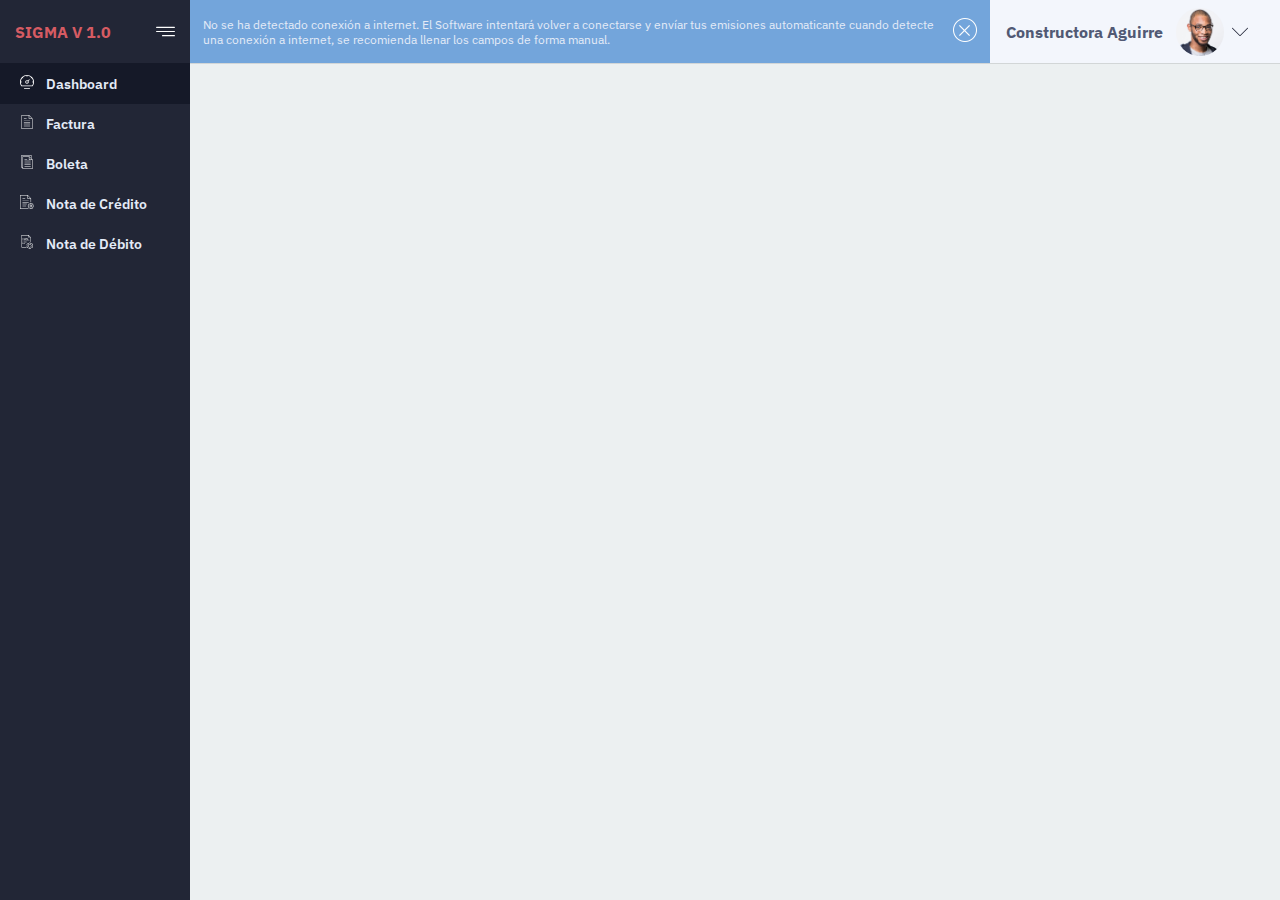
<file: index.html>
<!DOCTYPE html>
<html lang="es">
  <head>
    <meta charset="UTF-8"/>
    <meta name="viewport" content="width=device-width, initial-scale=1.0"/>
    <meta http-equiv="X-UA-Compatible" content="ie=edge"/>
    <title>Sistema de Facturación</title>
    <link rel="stylesheet" href="./css/main.css"/>
  </head>
  <body>
    <div class="page">
      <div class="sidebar">
        <header class="main-header"><span class="main-header__logo">SIGMA V 1.0</span><img class="main-header__menu-btn" src="./img/menu-icons/toggle-btn.svg"/></header>
        <ul class="main-menu"><a class="main-menu__link" href="dashboard.html">
            <li class="main-menu__item active"><img class="main-menu__icon" src="./img/menu-icons/dashboard.svg"/><span class="main-menu__span">Dashboard</span></li></a><a class="main-menu__link" href="factura.html">
            <li class="main-menu__item"><img class="main-menu__icon" src="./img/menu-icons/factura.svg"/><span class="main-menu__span">Factura</span></li></a><a class="main-menu__link" href="boleta.html">
            <li class="main-menu__item"><img class="main-menu__icon" src="./img/menu-icons/boleta.svg"/><span class="main-menu__span">Boleta</span></li></a><a class="main-menu__link" href="nota-credito.html">
            <li class="main-menu__item"><img class="main-menu__icon" src="./img/menu-icons/nota-credito.svg"/><span class="main-menu__span">Nota de Crédito</span></li></a><a class="main-menu__link" href="nota-debito.html">
            <li class="main-menu__item"><img class="main-menu__icon" src="./img/menu-icons/nota-debito.svg"/><span class="main-menu__span">Nota de Débito</span></li></a>
        </ul>
      </div>
      <main class="main__container">
        <div class="client-bar">
          <div class="client-bar__info" id="clientMenuBtn">
            <div class="client-bar__name">Constructora Aguirre</div><img class="client-bar__avatar" src="./img/avatar/user.jpg"/><img class="client-bar__menu-btn" src="./img/down-arrow.svg"/>
            <ul class="client-bar__menu">
              <li class="client-bar__menu-item"><a class="client-bar__menu-link" href="perfil.html">Mi Perfil</a></li>
              <li class="client-bar__menu-item"><a class="client-bar__menu-link" href="productos-servicios.html">Mis productos y Servicios</a></li>
              <li class="client-bar__menu-item"><a class="client-bar__menu-link" href="resumen-emisiones.html">Resumen de Emisiones</a></li>
              <li class="client-bar__menu-item"><a class="client-bar__menu-link" href="./login.html">Cerrar Sesión</a></li>
            </ul>
          </div>
        </div>
        <div class="main__content">
        </div>
      </main>
    </div>
  </body>
  <script src="js/vendors/jquery-3.3.1.min.js"></script>
  <script src="js/vendors/numeroaletras.js"></script>
  <script src="js/main.js"></script>
</html>
</file>
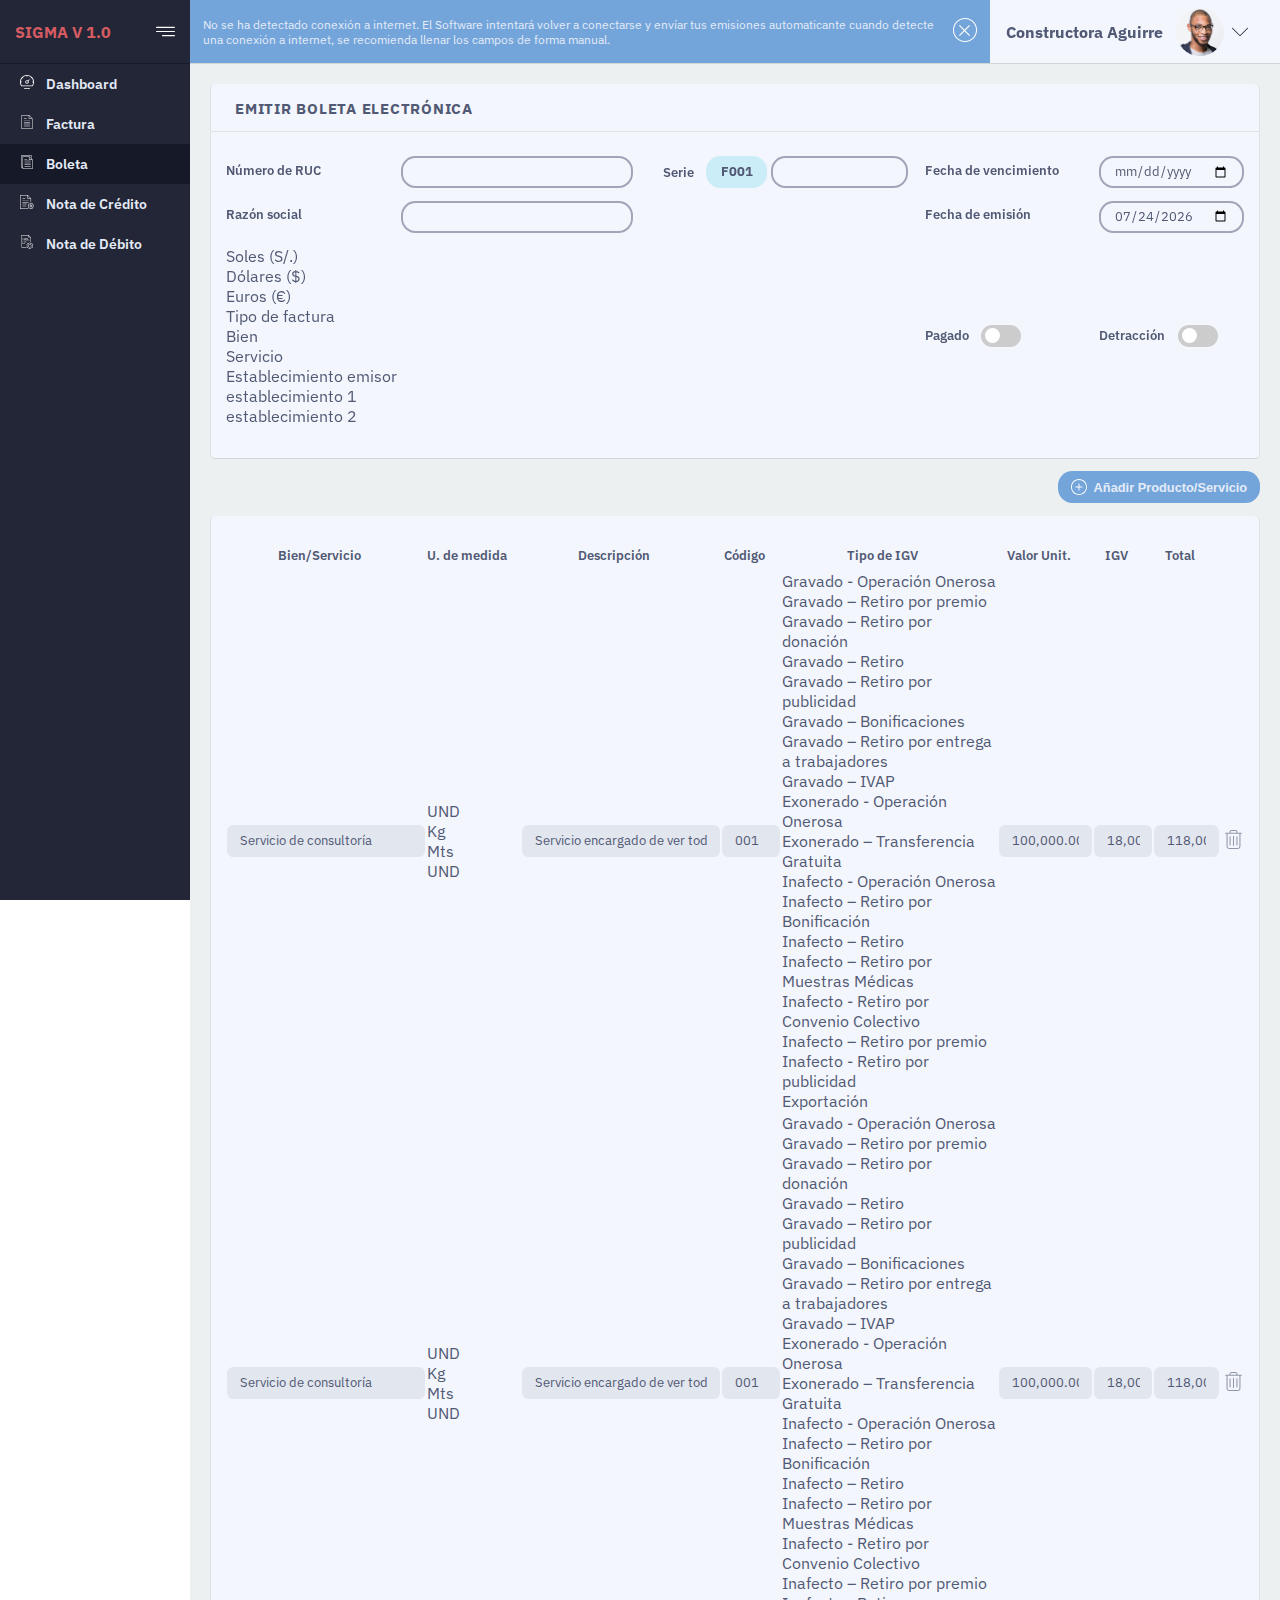
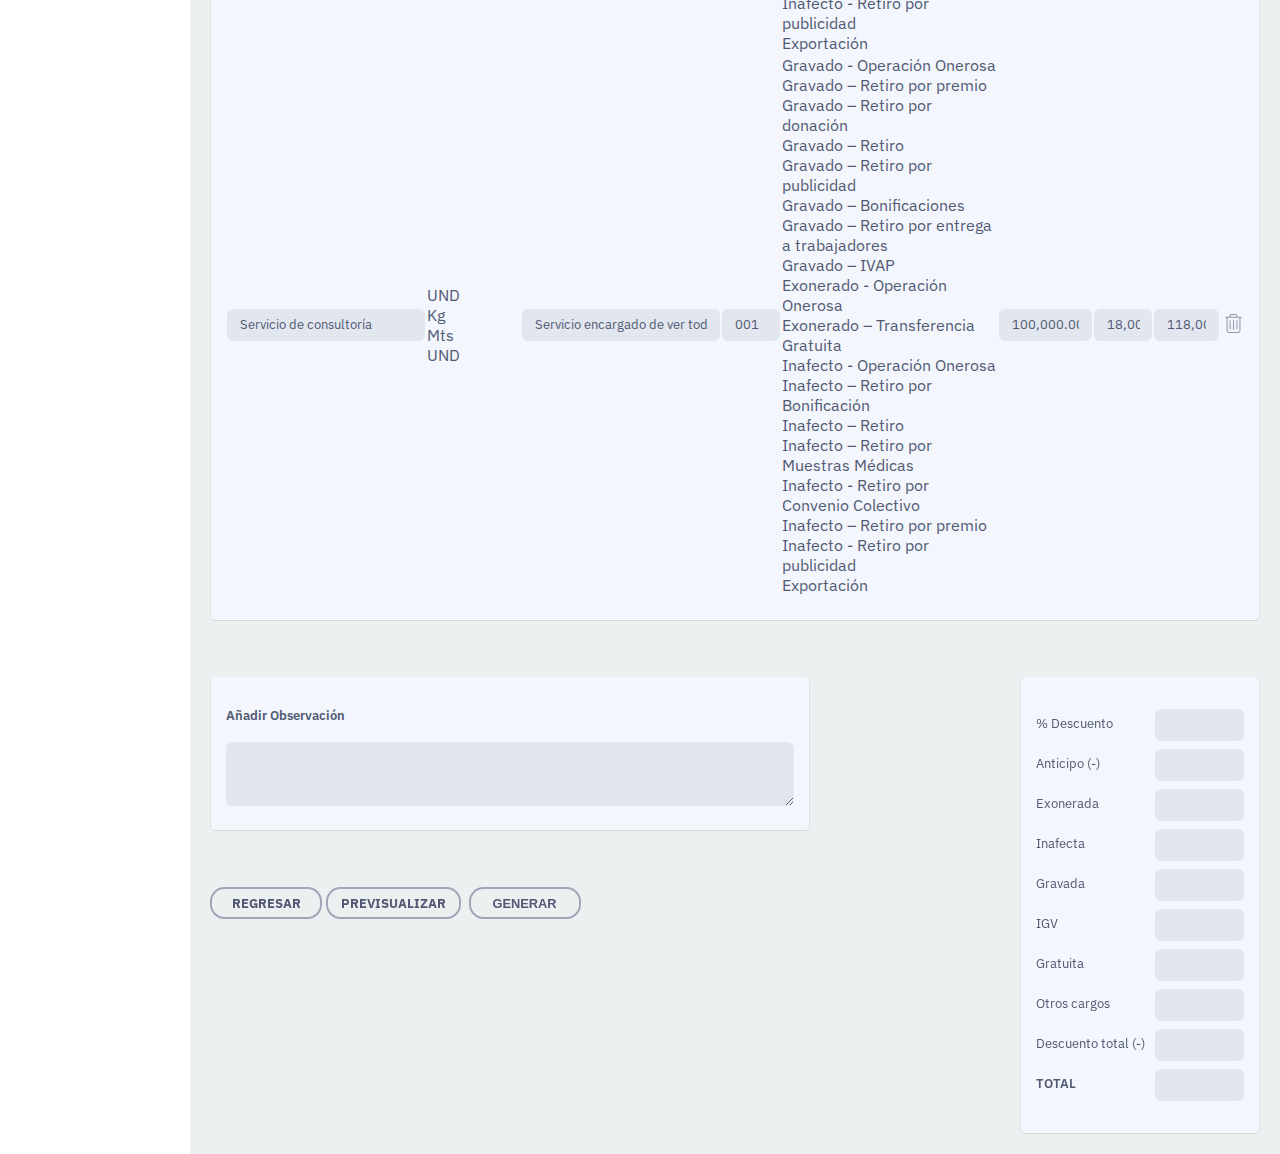
<file: boleta.html>
<!DOCTYPE html>
<html lang="es">
  <head>
    <meta charset="UTF-8"/>
    <meta name="viewport" content="width=device-width, initial-scale=1.0"/>
    <meta http-equiv="X-UA-Compatible" content="ie=edge"/>
    <title>Sistema de Facturación</title>
    <link rel="stylesheet" href="./css/main.css"/>
  </head>
  <body>
    <div class="page">
      <div class="sidebar">
        <header class="main-header"><span class="main-header__logo">SIGMA V 1.0</span><img class="main-header__menu-btn" src="./img/menu-icons/toggle-btn.svg"/></header>
        <ul class="main-menu"><a class="main-menu__link" href="dashboard.html">
            <li class="main-menu__item"><img class="main-menu__icon" src="./img/menu-icons/dashboard.svg"/><span class="main-menu__span">Dashboard</span></li></a><a class="main-menu__link" href="factura.html">
            <li class="main-menu__item"><img class="main-menu__icon" src="./img/menu-icons/factura.svg"/><span class="main-menu__span">Factura</span></li></a><a class="main-menu__link" href="boleta.html">
            <li class="main-menu__item active"><img class="main-menu__icon" src="./img/menu-icons/boleta.svg"/><span class="main-menu__span">Boleta</span></li></a><a class="main-menu__link" href="nota-credito.html">
            <li class="main-menu__item"><img class="main-menu__icon" src="./img/menu-icons/nota-credito.svg"/><span class="main-menu__span">Nota de Crédito</span></li></a><a class="main-menu__link" href="nota-debito.html">
            <li class="main-menu__item"><img class="main-menu__icon" src="./img/menu-icons/nota-debito.svg"/><span class="main-menu__span">Nota de Débito</span></li></a>
        </ul>
      </div>
      <main class="main__container">
        <div class="client-bar">
          <div class="client-bar__info" id="clientMenuBtn">
            <div class="client-bar__name">Constructora Aguirre</div><img class="client-bar__avatar" src="./img/avatar/user.jpg"/><img class="client-bar__menu-btn" src="./img/down-arrow.svg"/>
            <ul class="client-bar__menu">
              <li class="client-bar__menu-item"><a class="client-bar__menu-link" href="perfil.html">Mi Perfil</a></li>
              <li class="client-bar__menu-item"><a class="client-bar__menu-link" href="productos-servicios.html">Mis productos y Servicios</a></li>
              <li class="client-bar__menu-item"><a class="client-bar__menu-link" href="resumen-emisiones.html">Resumen de Emisiones</a></li>
              <li class="client-bar__menu-item"><a class="client-bar__menu-link" href="./login.html">Cerrar Sesión</a></li>
            </ul>
          </div>
        </div>
        <div class="main__content">
          <form method="POST" action="/invoice/issue" name="form">
            <div class="tab">
              <div class="tab__top"><span class="tab__title">EMITIR BOLETA ELECTRÓNICA</span></div>
              <div class="tab__content">
                <div class="container-fluid">
                  <div class="row mb-1">
                    <div class="col-md-2">
                      <div class="field__tag">Número de RUC</div>
                    </div>
                    <div class="col-md-3">
                      <input class="field bordered block" type="text" name="numero-documento"/>
                    </div>
                    <div class="col-md-3">
                      <label class="field__label horizontal">
                        <div class="field__tag">Serie</div>
                        <input class="field disabled" type="text" size="3" disabled="disabled" value="F001"/>&nbsp;
                        <input class="field bordered" type="text" name="serie" size="12"/>
                      </label>
                    </div>
                    <div class="col-md-2">
                      <div class="field__tag">Fecha de vencimiento</div>
                    </div>
                    <div class="col-md-2">
                      <input class="field bordered" type="date" name="fecha-vencimiento"/>
                    </div>
                  </div>
                  <div class="row mb-1">
                    <div class="col-md-2">
                      <div class="field__tag">Razón social</div>
                    </div>
                    <div class="col-md-3">
                      <input class="field bordered block" type="text" name="razon-social"/>
                    </div>
                    <div class="col-md-2 offset-md-3">
                      <div class="field__tag">Fecha de emisión</div>
                    </div>
                    <div class="col-md-2">
                      <input class="field bordered" type="date" name="fecha-emision"/>
                    </div>
                  </div>
                  <div class="row">
                    <div class="col-md-8">
                      <div class="select select-field inline" data-default="Tipo de moneda">
                        <div class="select__selected select-field__selected"></div>
                        <input class="select__hidden" type="hidden" name="tipo-moneda"/>
                        <div class="select__list select-field__list">
                          <div class="select__item select-field__item" data-value="1">Soles (S/.)</div>
                          <div class="select__item select-field__item" data-value="2">Dólares ($)</div>
                          <div class="select__item select-field__item" data-value="3">Euros (&euro;)</div>
                        </div>
                      </div>
                      <div class="select select-field inline" data-default="Tipo de factura">
                        <div class="select__selected select-field__selected">Tipo de factura</div>
                        <input class="select__hidden" type="hidden" name="tipo-factura"/>
                        <div class="select__list select-field__list">
                          <div class="select__item select-field__item" data-value="1">Bien</div>
                          <div class="select__item select-field__item" data-value="2">Servicio</div>
                        </div>
                      </div>
                      <div class="select select-field inline" data-default="Establecimiento emisor">
                        <div class="select__selected select-field__selected">Establecimiento emisor</div>
                        <input class="select__hidden" type="hidden" name="establecimiento-emisor"/>
                        <div class="select__list select-field__list">
                          <div class="select__item select-field__item" data-value="1">establecimiento 1</div>
                          <div class="select__item select-field__item" data-value="2">establecimiento 2</div>
                        </div>
                      </div>
                    </div>
                    <div class="col-md-2 flex-center">
                      <div class="field__tag">Pagado</div>
                      <label class="switch">
                        <input class="switch__checkbox" type="checkbox" name="pagado" value="on"/>
                        <input type="hidden" name="_pagado"/><span class="slider round"></span>
                      </label>
                    </div>
                    <div class="col-md-2 flex-center">
                      <div class="field__tag">Detracción</div>
                      <label class="switch">
                        <input class="switch__checkbox" type="checkbox" name="detraccion" value="on"/>
                        <input type="hidden" name="_detraccion"/><span class="slider round"></span>
                      </label>
                    </div>
                  </div>
                </div>
              </div>
            </div>
            <div class="row mt-1">
              <div class="col-12">
                <button class="btn alt float-right new-product-row"><img class="btn__icon" src="./img/buttons/plus-button.svg"/>Añadir Producto/Servicio</button>
              </div>
            </div>
            <div class="tab mt-1">
              <div class="tab__content tab__content--alternative">
                <div class="container-fluid">
                  <div class="row">
                    <table class="table">
                      <thead>
                        <tr>
                          <td class="min-w-200"><span class="field__tag">Bien/Servicio</span></td>
                          <td class="w-50"><span class="field__tag">U. de medida</span></td>
                          <td class="min-w-200"><span class="field__tag">Descripción</span></td>
                          <td class="w-50"><span class="field__tag">Código</span></td>
                          <td class="min-w-200"><span class="field__tag">Tipo de IGV</span></td>
                          <td class="w-110"><span class="field__tag">Valor Unit.</span></td>
                          <td class="w-110"><span class="field__tag">IGV</span></td>
                          <td class="w-110"><span class="field__tag">Total</span></td>
                          <td></td>
                        </tr>
                      </thead>
                      <tbody></tbody>
                      <tr>
                        <td>
                          <input class="field default block" type="text" name="servicio-1" value="Servicio de consultoría"/>
                        </td>
                        <td>
                          <div class="select select-default select-default--small block" data-default="Selec" data-value="3">
                            <div class="select__selected select-default__selected">UND</div>
                            <input class="select__hidden" type="hidden" name="unid-medida-1"/>
                            <div class="select__list select-default__list">
                              <div class="select__item select-default__item" data-value="1">Kg</div>
                              <div class="select__item select-default__item" data-value="2">Mts</div>
                              <div class="select__item select-default__item" data-value="3">UND</div>
                            </div>
                          </div>
                        </td>
                        <td>
                          <input class="field-description field default block" type="text" name="description-1" value="Servicio encargado de ver todo lo referente con seguridad para poder pasar los permisos municipales requeridos por la zona a la cual se esta aprobando"/>
                        </td>
                        <td>
                          <input class="field default block" type="text" name="cod-1" value="001"/>
                        </td>
                        <td>
                          <div class="select select-default block" data-default="Seleccionar" data-value="">
                            <div class="select__selected select-default__selected"></div>
                            <input class="select__hidden" type="hidden" name="tipo-igv-1"/>
                            <div class="select__list select-default__list select-default__list--special-list">
                              <div class="select__item select-default__item" data-value="10">Gravado - Operación Onerosa</div>
                              <div class="select__item select-default__item" data-value="11">Gravado – Retiro por premio</div>
                              <div class="select__item select-default__item" data-value="12">Gravado – Retiro por donación</div>
                              <div class="select__item select-default__item" data-value="13">Gravado – Retiro </div>
                              <div class="select__item select-default__item" data-value="14">Gravado – Retiro por publicidad</div>
                              <div class="select__item select-default__item" data-value="15">Gravado – Bonificaciones</div>
                              <div class="select__item select-default__item" data-value="16">Gravado – Retiro por entrega a trabajadores</div>
                              <div class="select__item select-default__item" data-value="17">Gravado – IVAP</div>
                              <div class="select__item select-default__item" data-value="20">Exonerado - Operación Onerosa</div>
                              <div class="select__item select-default__item" data-value="21">Exonerado – Transferencia Gratuita</div>
                              <div class="select__item select-default__item" data-value="30">Inafecto - Operación Onerosa</div>
                              <div class="select__item select-default__item" data-value="31">Inafecto – Retiro por Bonificación</div>
                              <div class="select__item select-default__item" data-value="32">Inafecto – Retiro</div>
                              <div class="select__item select-default__item" data-value="33">Inafecto – Retiro por Muestras Médicas</div>
                              <div class="select__item select-default__item" data-value="34">Inafecto - Retiro por Convenio Colectivo</div>
                              <div class="select__item select-default__item" data-value="35">Inafecto – Retiro por premio</div>
                              <div class="select__item select-default__item" data-value="36">Inafecto - Retiro por publicidad</div>
                              <div class="select__item select-default__item" data-value="36">Exportación</div>
                            </div>
                          </div>
                        </td>
                        <td>
                          <input class="field default block" type="text" name="valor-unit-1" value="100,000.00"/>
                        </td>
                        <td>
                          <input class="field default block" type="text" name="igv-1" value="18,000.00"/>
                        </td>
                        <td>
                          <input class="field default block" type="text" name="total-1" value="118,000.00"/>
                        </td>
                        <td><a class="delete-product" href="#"><img class="delete-product__icon" src="./img/trash.svg" alt=""/></a></td>
                      </tr>
                      <tr>
                        <td>
                          <input class="field default block" type="text" name="servicio-2" value="Servicio de consultoría"/>
                        </td>
                        <td>
                          <div class="select select-default select-default--small block" data-default="Selec" data-value="3">
                            <div class="select__selected select-default__selected">UND</div>
                            <input class="select__hidden" type="hidden" name="unid-medida-2"/>
                            <div class="select__list select-default__list">
                              <div class="select__item select-default__item" data-value="1">Kg</div>
                              <div class="select__item select-default__item" data-value="2">Mts</div>
                              <div class="select__item select-default__item" data-value="3">UND</div>
                            </div>
                          </div>
                        </td>
                        <td>
                          <input class="field-description field default block" type="text" name="description-2" value="Servicio encargado de ver todo lo referente con seguridad para poder pasar los permisos municipales requeridos por la zona a la cual se esta aprobando"/>
                        </td>
                        <td>
                          <input class="field default block" type="text" name="cod-2" value="001"/>
                        </td>
                        <td>
                          <div class="select select-default block" data-default="Seleccionar" data-value="">
                            <div class="select__selected select-default__selected"></div>
                            <input class="select__hidden" type="hidden" name="tipo-igv-2"/>
                            <div class="select__list select-default__list select-default__list--special-list">
                              <div class="select__item select-default__item" data-value="10">Gravado - Operación Onerosa</div>
                              <div class="select__item select-default__item" data-value="11">Gravado – Retiro por premio</div>
                              <div class="select__item select-default__item" data-value="12">Gravado – Retiro por donación</div>
                              <div class="select__item select-default__item" data-value="13">Gravado – Retiro </div>
                              <div class="select__item select-default__item" data-value="14">Gravado – Retiro por publicidad</div>
                              <div class="select__item select-default__item" data-value="15">Gravado – Bonificaciones</div>
                              <div class="select__item select-default__item" data-value="16">Gravado – Retiro por entrega a trabajadores</div>
                              <div class="select__item select-default__item" data-value="17">Gravado – IVAP</div>
                              <div class="select__item select-default__item" data-value="20">Exonerado - Operación Onerosa</div>
                              <div class="select__item select-default__item" data-value="21">Exonerado – Transferencia Gratuita</div>
                              <div class="select__item select-default__item" data-value="30">Inafecto - Operación Onerosa</div>
                              <div class="select__item select-default__item" data-value="31">Inafecto – Retiro por Bonificación</div>
                              <div class="select__item select-default__item" data-value="32">Inafecto – Retiro</div>
                              <div class="select__item select-default__item" data-value="33">Inafecto – Retiro por Muestras Médicas</div>
                              <div class="select__item select-default__item" data-value="34">Inafecto - Retiro por Convenio Colectivo</div>
                              <div class="select__item select-default__item" data-value="35">Inafecto – Retiro por premio</div>
                              <div class="select__item select-default__item" data-value="36">Inafecto - Retiro por publicidad</div>
                              <div class="select__item select-default__item" data-value="36">Exportación</div>
                            </div>
                          </div>
                        </td>
                        <td>
                          <input class="field default block" type="text" name="valor-unit-2" value="100,000.00"/>
                        </td>
                        <td>
                          <input class="field default block" type="text" name="igv-2" value="18,000.00"/>
                        </td>
                        <td>
                          <input class="field default block" type="text" name="total-2" value="118,000.00"/>
                        </td>
                        <td><a class="delete-product" href="#"><img class="delete-product__icon" src="./img/trash.svg" alt=""/></a></td>
                      </tr>
                      <tr>
                        <td>
                          <input class="field default block" type="text" name="servicio-3" value="Servicio de consultoría"/>
                        </td>
                        <td>
                          <div class="select select-default select-default--small block" data-default="Selec" data-value="3">
                            <div class="select__selected select-default__selected">UND</div>
                            <input class="select__hidden" type="hidden" name="unid-medida-3"/>
                            <div class="select__list select-default__list">
                              <div class="select__item select-default__item" data-value="1">Kg</div>
                              <div class="select__item select-default__item" data-value="2">Mts</div>
                              <div class="select__item select-default__item" data-value="3">UND</div>
                            </div>
                          </div>
                        </td>
                        <td>
                          <input class="field-description field default block" type="text" name="description-3" value="Servicio encargado de ver todo lo referente con seguridad para poder pasar los permisos municipales requeridos por la zona a la cual se esta aprobando"/>
                        </td>
                        <td>
                          <input class="field default block" type="text" name="cod-3" value="001"/>
                        </td>
                        <td>
                          <div class="select select-default block" data-default="Seleccionar" data-value="">
                            <div class="select__selected select-default__selected"></div>
                            <input class="select__hidden" type="hidden" name="tipo-igv-3"/>
                            <div class="select__list select-default__list select-default__list--special-list">
                              <div class="select__item select-default__item" data-value="10">Gravado - Operación Onerosa</div>
                              <div class="select__item select-default__item" data-value="11">Gravado – Retiro por premio</div>
                              <div class="select__item select-default__item" data-value="12">Gravado – Retiro por donación</div>
                              <div class="select__item select-default__item" data-value="13">Gravado – Retiro </div>
                              <div class="select__item select-default__item" data-value="14">Gravado – Retiro por publicidad</div>
                              <div class="select__item select-default__item" data-value="15">Gravado – Bonificaciones</div>
                              <div class="select__item select-default__item" data-value="16">Gravado – Retiro por entrega a trabajadores</div>
                              <div class="select__item select-default__item" data-value="17">Gravado – IVAP</div>
                              <div class="select__item select-default__item" data-value="20">Exonerado - Operación Onerosa</div>
                              <div class="select__item select-default__item" data-value="21">Exonerado – Transferencia Gratuita</div>
                              <div class="select__item select-default__item" data-value="30">Inafecto - Operación Onerosa</div>
                              <div class="select__item select-default__item" data-value="31">Inafecto – Retiro por Bonificación</div>
                              <div class="select__item select-default__item" data-value="32">Inafecto – Retiro</div>
                              <div class="select__item select-default__item" data-value="33">Inafecto – Retiro por Muestras Médicas</div>
                              <div class="select__item select-default__item" data-value="34">Inafecto - Retiro por Convenio Colectivo</div>
                              <div class="select__item select-default__item" data-value="35">Inafecto – Retiro por premio</div>
                              <div class="select__item select-default__item" data-value="36">Inafecto - Retiro por publicidad</div>
                              <div class="select__item select-default__item" data-value="36">Exportación</div>
                            </div>
                          </div>
                        </td>
                        <td>
                          <input class="field default block" type="text" name="valor-unit-3" value="100,000.00"/>
                        </td>
                        <td>
                          <input class="field default block" type="text" name="igv-3" value="18,000.00"/>
                        </td>
                        <td>
                          <input class="field default block" type="text" name="total-3" value="118,000.00"/>
                        </td>
                        <td><a class="delete-product" href="#"><img class="delete-product__icon" src="./img/trash.svg" alt=""/></a></td>
                      </tr>
                    </table>
                  </div>
                </div>
              </div>
            </div>
            <div class="row mt-3">
              <div class="col-md-7">
                <div class="tab">
                  <div class="tab__content tab__content--alternative">
                    <div class="container-fluid">
                      <div class="field__label vertical"><span class="field__tag mb-1">Añadir Observación</span>
                        <textarea class="field default block textarea" name="observacion"></textarea>
                      </div>
                    </div>
                  </div>
                </div>
                <div class="row mt-3">
                  <div class="col-12"><a class="btn bordered" href="#">REGRESAR</a>&nbsp;<a class="btn bordered" href="#">PREVISUALIZAR</a>&nbsp;
                    <input class="btn bordered" type="submit" value="GENERAR"/>
                  </div>
                </div>
              </div>
              <div class="col-md-3 offset-md-2">
                <div class="tab">
                  <div class="tab__content tab__content--alternative">
                    <div class="container-fluid">
                      <div class="row mtb-1">
                        <div class="col-6"><span class="field__tag normal-w">% Descuento</span></div>
                        <div class="col-6">
                          <input class="field default block" type="text" name="descuento"/>
                        </div>
                      </div>
                      <div class="row mtb-1">
                        <div class="col-6"><span class="field__tag normal-w">Anticipo (-)</span></div>
                        <div class="col-6">
                          <input class="field default small-height block" type="text" name="anticipo"/>
                        </div>
                      </div>
                      <div class="row mtb-1">
                        <div class="col-6"><span class="field__tag normal-w">Exonerada</span></div>
                        <div class="col-6">
                          <input class="field default small-height block" type="text" name="exonerada"/>
                        </div>
                      </div>
                      <div class="row mtb-1">
                        <div class="col-6"><span class="field__tag normal-w">Inafecta</span></div>
                        <div class="col-6">
                          <input class="field default small-height block" type="text" name="inafecta"/>
                        </div>
                      </div>
                      <div class="row mtb-1">
                        <div class="col-6"><span class="field__tag normal-w">Gravada</span></div>
                        <div class="col-6">
                          <input class="field default small-height block" type="text" name="gravada"/>
                        </div>
                      </div>
                      <div class="row mtb-1">
                        <div class="col-6"><span class="field__tag normal-w">IGV</span></div>
                        <div class="col-6">
                          <input class="field default small-height block" type="text" name="igv"/>
                        </div>
                      </div>
                      <div class="row mtb-1">
                        <div class="col-6"><span class="field__tag normal-w">Gratuita</span></div>
                        <div class="col-6">
                          <input class="field default small-height block" type="text" name="gratuita"/>
                        </div>
                      </div>
                      <div class="row mtb-1">
                        <div class="col-6"><span class="field__tag normal-w">Otros cargos</span></div>
                        <div class="col-6">
                          <input class="field default small-height block" type="text" name="otros-cargos"/>
                        </div>
                      </div>
                      <div class="row mtb-1">
                        <div class="col-6"><span class="field__tag normal-w">Descuento total (-)</span></div>
                        <div class="col-6">
                          <input class="field default small-height block" type="text" name="descuento-total"/>
                        </div>
                      </div>
                      <div class="row mtb-1">
                        <div class="col-6"><span class="field__tag">TOTAL</span></div>
                        <div class="col-6">
                          <input class="field default small-height block" type="text" name="total"/>
                        </div>
                      </div>
                    </div>
                  </div>
                </div>
              </div>
            </div>
          </form>
        </div>
      </main>
    </div>
  </body>
  <script src="js/vendors/jquery-3.3.1.min.js"></script>
  <script src="js/vendors/numeroaletras.js"></script>
  <script src="js/main.js"></script>
</html>
</file>
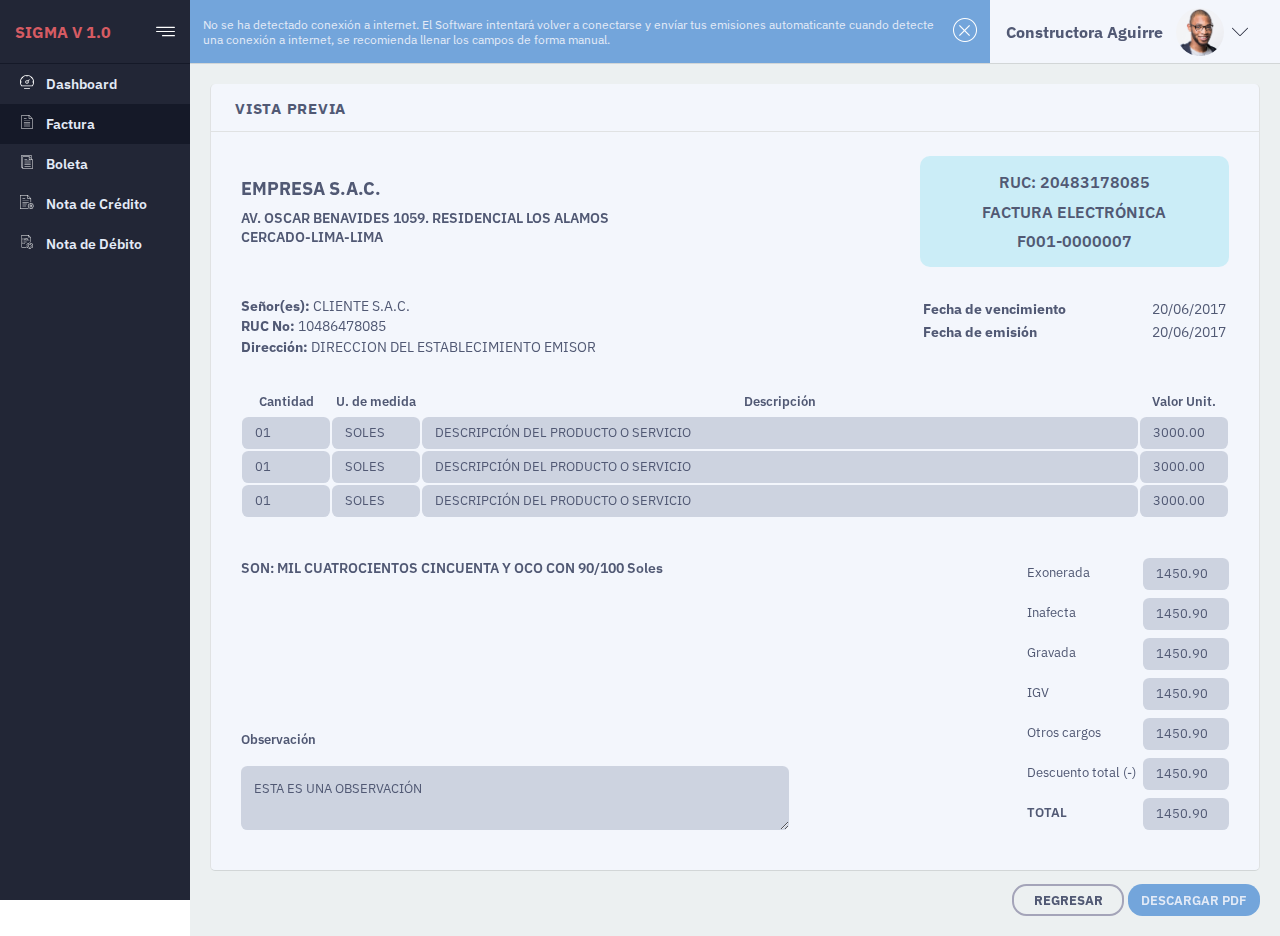
<file: factura-generada.html>
<!DOCTYPE html>
<html lang="es">
  <head>
    <meta charset="UTF-8"/>
    <meta name="viewport" content="width=device-width, initial-scale=1.0"/>
    <meta http-equiv="X-UA-Compatible" content="ie=edge"/>
    <title>Sistema de Facturación</title>
    <link rel="stylesheet" href="./css/main.css"/>
  </head>
  <body>
    <div class="page">
      <div class="sidebar">
        <header class="main-header"><span class="main-header__logo">SIGMA V 1.0</span><img class="main-header__menu-btn" src="./img/menu-icons/toggle-btn.svg"/></header>
        <ul class="main-menu"><a class="main-menu__link" href="dashboard.html">
            <li class="main-menu__item"><img class="main-menu__icon" src="./img/menu-icons/dashboard.svg"/><span class="main-menu__span">Dashboard</span></li></a><a class="main-menu__link" href="factura.html">
            <li class="main-menu__item active"><img class="main-menu__icon" src="./img/menu-icons/factura.svg"/><span class="main-menu__span">Factura</span></li></a><a class="main-menu__link" href="boleta.html">
            <li class="main-menu__item"><img class="main-menu__icon" src="./img/menu-icons/boleta.svg"/><span class="main-menu__span">Boleta</span></li></a><a class="main-menu__link" href="nota-credito.html">
            <li class="main-menu__item"><img class="main-menu__icon" src="./img/menu-icons/nota-credito.svg"/><span class="main-menu__span">Nota de Crédito</span></li></a><a class="main-menu__link" href="nota-debito.html">
            <li class="main-menu__item"><img class="main-menu__icon" src="./img/menu-icons/nota-debito.svg"/><span class="main-menu__span">Nota de Débito</span></li></a>
        </ul>
      </div>
      <main class="main__container">
        <div class="client-bar">
          <div class="client-bar__info" id="clientMenuBtn">
            <div class="client-bar__name">Constructora Aguirre</div><img class="client-bar__avatar" src="./img/avatar/user.jpg"/><img class="client-bar__menu-btn" src="./img/down-arrow.svg"/>
            <ul class="client-bar__menu">
              <li class="client-bar__menu-item"><a class="client-bar__menu-link" href="perfil.html">Mi Perfil</a></li>
              <li class="client-bar__menu-item"><a class="client-bar__menu-link" href="productos-servicios.html">Mis productos y Servicios</a></li>
              <li class="client-bar__menu-item"><a class="client-bar__menu-link" href="resumen-emisiones.html">Resumen de Emisiones</a></li>
              <li class="client-bar__menu-item"><a class="client-bar__menu-link" href="./login.html">Cerrar Sesión</a></li>
            </ul>
          </div>
        </div>
        <div class="main__content">
          <div class="tab">
            <div class="tab__top"><span class="tab__title">VISTA PREVIA</span></div>
            <div class="tab__content">
              <div class="container-fluid">
                <div class="row preview__top">
                  <div class="col-8">
                    <div class="preview__top-left">
                      <P>EMPRESA S.A.C.</P>
                      <p>AV. OSCAR BENAVIDES 1059. RESIDENCIAL LOS ALAMOS</p>
                      <p>CERCADO-LIMA-LIMA</p>
                    </div>
                  </div>
                  <div class="col-4">
                    <div class="preview__top-right">
                      <p>RUC: 20483178085</p>
                      <p>FACTURA ELECTRÓNICA</p>
                      <P>F001-0000007</P>
                    </div>
                  </div>
                </div>
                <div class="row preview__client">
                  <div class="col-8">
                    <div class="preview__client-info">
                      <p><b>Señor(es): </b>CLIENTE S.A.C.</p>
                      <p><b>RUC No: </b>10486478085</p>
                      <p><b>Dirección: </b>DIRECCION DEL ESTABLECIMIENTO EMISOR</p>
                    </div>
                  </div>
                  <div class="col-4">
                    <div class="preview__client-date">
                      <table>
                        <tr>
                          <td class="w-100"><b>Fecha de vencimiento</b></td>
                          <td>20/06/2017</td>
                        </tr>
                        <tr>
                          <td class="w-100"><b>Fecha de emisión</b></td>
                          <td>20/06/2017</td>
                        </tr>
                      </table>
                    </div>
                  </div>
                </div>
                <div class="row preview__products">
                  <div class="col-12">
                    <table class="table">
                      <thead>
                        <tr>
                          <td class="w-90"><span class="field__tag center">Cantidad</span></td>
                          <td class="w-90"><span class="field__tag center">U. de medida</span></td>
                          <td><span class="field__tag center">Descripción</span></td>
                          <td class="w-90"><span class="field__tag center">Valor Unit.</span></td>
                        </tr>
                      </thead>
                      <tbody>
                        <tr>
                          <td>
                            <input class="field default block" type="text" value="01" disabled="disabled"/>
                          </td>
                          <td>
                            <input class="field default block" type="text" value="SOLES" disabled="disabled"/>
                          </td>
                          <td>
                            <input class="field default block" type="text" value="DESCRIPCIÓN DEL PRODUCTO O SERVICIO" disabled="disabled"/>
                          </td>
                          <td>
                            <input class="field default block" type="text" value="3000.00" disabled="disabled"/>
                          </td>
                        </tr>
                        <tr>
                          <td>
                            <input class="field default block" type="text" value="01" disabled="disabled"/>
                          </td>
                          <td>
                            <input class="field default block" type="text" value="SOLES" disabled="disabled"/>
                          </td>
                          <td>
                            <input class="field default block" type="text" value="DESCRIPCIÓN DEL PRODUCTO O SERVICIO" disabled="disabled"/>
                          </td>
                          <td>
                            <input class="field default block" type="text" value="3000.00" disabled="disabled"/>
                          </td>
                        </tr>
                        <tr>
                          <td>
                            <input class="field default block" type="text" value="01" disabled="disabled"/>
                          </td>
                          <td>
                            <input class="field default block" type="text" value="SOLES" disabled="disabled"/>
                          </td>
                          <td>
                            <input class="field default block" type="text" value="DESCRIPCIÓN DEL PRODUCTO O SERVICIO" disabled="disabled"/>
                          </td>
                          <td>
                            <input class="field default block" type="text" value="3000.00" disabled="disabled"/>
                          </td>
                        </tr>
                      </tbody>
                    </table>
                  </div>
                </div>
                <div class="row preview__footer">
                  <div class="col-9">
                    <div class="preview__footer-left">
                      <p>SON: MIL CUATROCIENTOS CINCUENTA Y OCO CON 90/100 Soles</p>
                      <div class="row">
                        <div class="col-9 field__label vertical"><span class="field__tag mb-1">Observación</span>
                          <textarea class="field default block textarea" name="observacion" disabled="disabled">ESTA ES UNA OBSERVACIÓN</textarea>
                        </div>
                      </div>
                    </div>
                  </div>
                  <div class="col-3">
                    <div class="container-fluid">
                      <div class="row mtb-1">
                        <div class="col-6"><span class="field__tag normal-w">Exonerada</span></div>
                        <div class="col-6">
                          <input class="field default small-height block" type="text" name="exonerada" disabled="disabled" value="1450.90"/>
                        </div>
                      </div>
                      <div class="row mtb-1">
                        <div class="col-6"><span class="field__tag normal-w">Inafecta</span></div>
                        <div class="col-6">
                          <input class="field default small-height block" type="text" name="inafecta" disabled="disabled" value="1450.90"/>
                        </div>
                      </div>
                      <div class="row mtb-1">
                        <div class="col-6"><span class="field__tag normal-w">Gravada</span></div>
                        <div class="col-6">
                          <input class="field default small-height block" type="text" name="gravada" disabled="disabled" value="1450.90"/>
                        </div>
                      </div>
                      <div class="row mtb-1">
                        <div class="col-6"><span class="field__tag normal-w">IGV</span></div>
                        <div class="col-6">
                          <input class="field default small-height block" type="text" name="igv" disabled="disabled" value="1450.90"/>
                        </div>
                      </div>
                      <div class="row mtb-1">
                        <div class="col-6"><span class="field__tag normal-w">Otros cargos</span></div>
                        <div class="col-6">
                          <input class="field default small-height block" type="text" name="otros-cargos" disabled="disabled" value="1450.90"/>
                        </div>
                      </div>
                      <div class="row mtb-1">
                        <div class="col-6"><span class="field__tag normal-w">Descuento total (-)</span></div>
                        <div class="col-6">
                          <input class="field default small-height block" type="text" name="descuento-total" disabled="disabled" value="1450.90"/>
                        </div>
                      </div>
                      <div class="row mtb-1">
                        <div class="col-6"><span class="field__tag">TOTAL</span></div>
                        <div class="col-6">
                          <input class="field default small-height block" type="text" name="total" disabled="disabled" value="1450.90"/>
                        </div>
                      </div>
                    </div>
                  </div>
                </div>
              </div>
            </div>
          </div>
          <div class="row mt-1">
            <div class="col-6 offset-6 text-right"><a class="btn bordered" href="factura.html">REGRESAR</a>&nbsp;<a class="btn bordered alt" href="#">DESCARGAR PDF</a></div>
          </div>
        </div>
      </main>
    </div>
  </body>
  <script src="js/vendors/jquery-3.3.1.min.js"></script>
  <script src="js/vendors/numeroaletras.js"></script>
  <script src="js/main.js"></script>
</html>
</file>
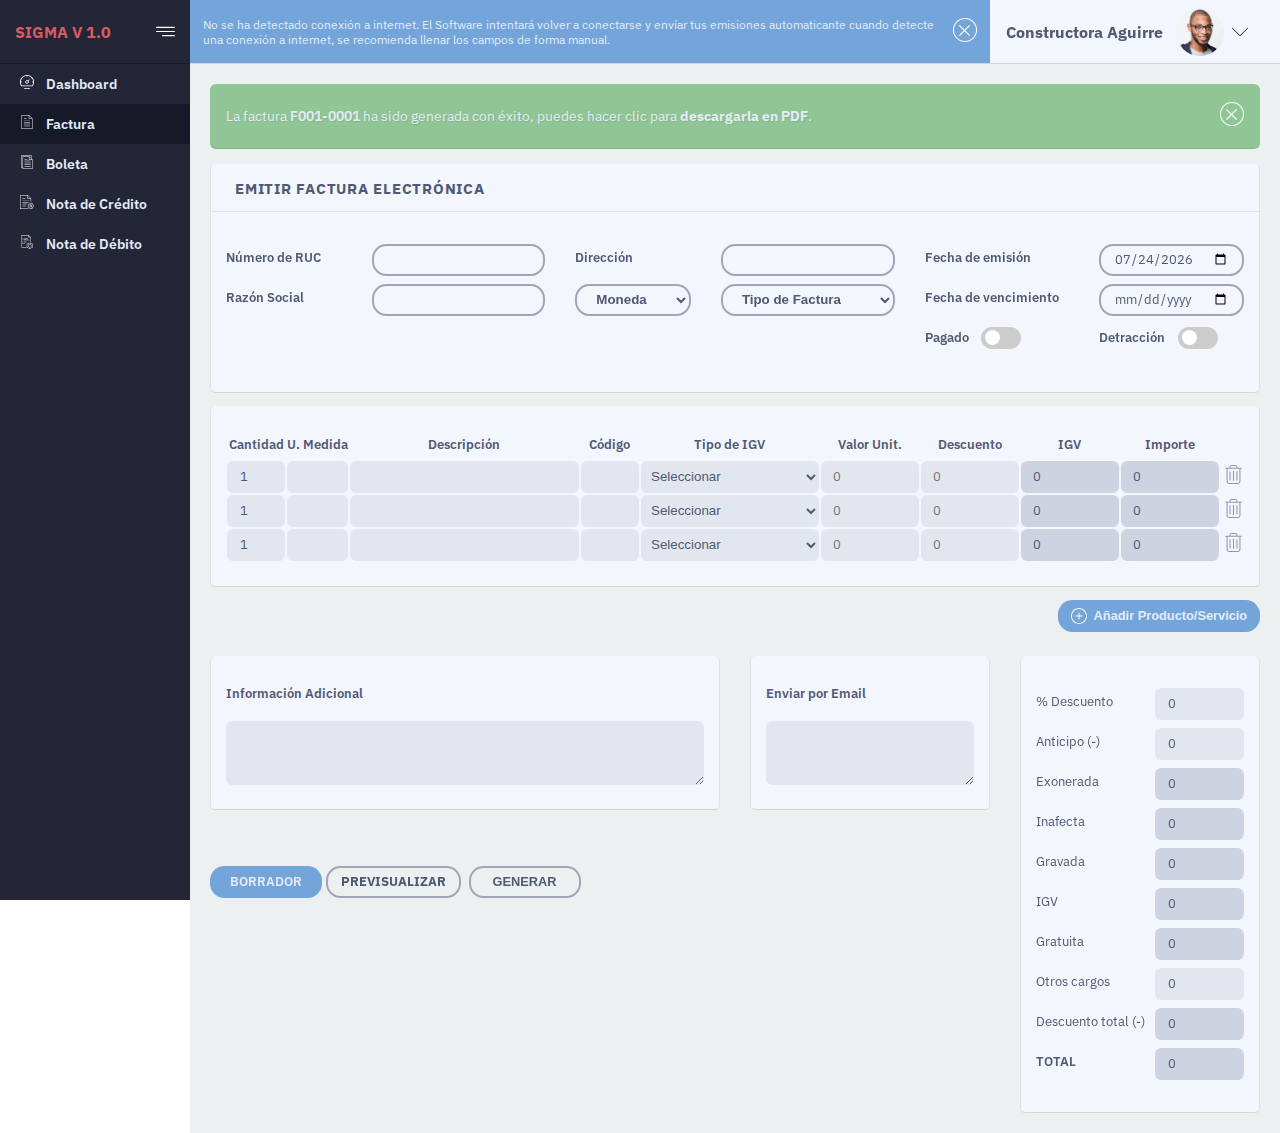
<file: factura.html>
<!DOCTYPE html>
<html lang="es">
  <head>
    <meta charset="UTF-8"/>
    <meta name="viewport" content="width=device-width, initial-scale=1.0"/>
    <meta http-equiv="X-UA-Compatible" content="ie=edge"/>
    <title>Sistema de Facturación</title>
    <link rel="stylesheet" href="./css/main.css"/>
  </head>
  <body>
    <div class="page">
      <div class="sidebar">
        <header class="main-header"><span class="main-header__logo">SIGMA V 1.0</span><img class="main-header__menu-btn" src="./img/menu-icons/toggle-btn.svg"/></header>
        <ul class="main-menu"><a class="main-menu__link" href="dashboard.html">
            <li class="main-menu__item"><img class="main-menu__icon" src="./img/menu-icons/dashboard.svg"/><span class="main-menu__span">Dashboard</span></li></a><a class="main-menu__link" href="factura.html">
            <li class="main-menu__item active"><img class="main-menu__icon" src="./img/menu-icons/factura.svg"/><span class="main-menu__span">Factura</span></li></a><a class="main-menu__link" href="boleta.html">
            <li class="main-menu__item"><img class="main-menu__icon" src="./img/menu-icons/boleta.svg"/><span class="main-menu__span">Boleta</span></li></a><a class="main-menu__link" href="nota-credito.html">
            <li class="main-menu__item"><img class="main-menu__icon" src="./img/menu-icons/nota-credito.svg"/><span class="main-menu__span">Nota de Crédito</span></li></a><a class="main-menu__link" href="nota-debito.html">
            <li class="main-menu__item"><img class="main-menu__icon" src="./img/menu-icons/nota-debito.svg"/><span class="main-menu__span">Nota de Débito</span></li></a>
        </ul>
      </div>
      <main class="main__container">
        <div class="client-bar">
          <div class="client-bar__info" id="clientMenuBtn">
            <div class="client-bar__name">Constructora Aguirre</div><img class="client-bar__avatar" src="./img/avatar/user.jpg"/><img class="client-bar__menu-btn" src="./img/down-arrow.svg"/>
            <ul class="client-bar__menu">
              <li class="client-bar__menu-item"><a class="client-bar__menu-link" href="perfil.html">Mi Perfil</a></li>
              <li class="client-bar__menu-item"><a class="client-bar__menu-link" href="productos-servicios.html">Mis productos y Servicios</a></li>
              <li class="client-bar__menu-item"><a class="client-bar__menu-link" href="resumen-emisiones.html">Resumen de Emisiones</a></li>
              <li class="client-bar__menu-item"><a class="client-bar__menu-link" href="./login.html">Cerrar Sesión</a></li>
            </ul>
          </div>
        </div>
        <div class="main__content">
          <div class="popup">
            <div class="popup__content container">
              <div class="tab">
                <div class="tab__content">
                  <div class="container-fluid">
                    <div class="row preview__top">
                      <div class="col-6">
                        <div class="preview__top-left">
                          <P class="razon-social-local-p"></P>
                          <p class="direccion-local-p"></p>
                        </div>
                      </div>
                      <div class="col-4 offset-2">
                        <div class="preview__top-right">
                          <p>RUC: <span class="ruc-local-p"></span></p>
                          <p>FACTURA ELECTRÓNICA</p>
                          <P>F001-<span class="serie-p"></span></P>
                        </div>
                      </div>
                    </div>
                    <div class="row preview__client">
                      <div class="col-8">
                        <div class="preview__client-info">
                          <p><b>Señor(es): </b><span class="razon-social-p"></span></p>
                          <p><b>RUC No: </b><span class="ruc-p"></span></p>
                          <p><b>Dirección: </b><span class="direccion-p"></span></p>
                        </div>
                      </div>
                      <div class="col-4">
                        <div class="preview__client-date">
                          <table>
                            <tr>
                              <td class="w-50p"><b>Fecha de emisión</b></td>
                              <td class="w-50p text-right fecha-emision-p"></td>
                            </tr>
                            <tr>
                              <td class="w-50p"><b>Fecha de vencimiento</b></td>
                              <td class="w-50p text-right fecha-vencimiento-p">20/06/2017</td>
                            </tr>
                          </table>
                        </div>
                      </div>
                    </div>
                    <div class="row preview__products">
                      <div class="col-12">
                        <table class="table" id="products-table-p">
                          <thead>
                            <tr>
                              <td class="w-90"><span class="field__tag center">Cantidad</span></td>
                              <td class="w-90"><span class="field__tag center">U. de medida</span></td>
                              <td><span class="field__tag center">Descripción</span></td>
                              <td class="w-90"><span class="field__tag center">Valor Unit.</span></td>
                              <td class="w-90"><span class="field__tag center">Importe</span></td>
                            </tr>
                          </thead>
                          <tbody></tbody>
                        </table>
                      </div>
                    </div>
                    <div class="row preview__footer">
                      <div class="col-9">
                        <div class="preview__footer-left">
                          <p>SON: <span class="total-to-text"> </span></p>
                          <div class="row">
                            <div class="col-9 field__label vertical"><span class="field__tag mb-1">Información Adicional</span>
                              <textarea class="field default block textarea" name="observacion-p" disabled="disabled"></textarea>
                            </div>
                          </div>
                        </div>
                      </div>
                      <div class="col-3">
                        <div class="container-fluid">
                          <div class="row mtb-tr">
                            <div class="col-6"><span class="field__tag normal-w">% Descuento</span></div>
                            <div class="col-6">
                              <input class="field default block" type="text" name="descuento" disabled="disabled" value="0"/>
                            </div>
                          </div>
                          <div class="row mtb-tr">
                            <div class="col-6"><span class="field__tag normal-w">Anticipo (-)</span></div>
                            <div class="col-6">
                              <input class="field default small-height block" type="text" name="anticipo" disabled="disabled" value="0"/>
                            </div>
                          </div>
                          <div class="row mtb-tr">
                            <div class="col-6"><span class="field__tag normal-w">Exonerada</span></div>
                            <div class="col-6">
                              <input class="field default small-height block" type="text" name="exonerada-p" disabled="disabled" value="0"/>
                            </div>
                          </div>
                          <div class="row mtb-tr">
                            <div class="col-6"><span class="field__tag normal-w">Inafecta</span></div>
                            <div class="col-6">
                              <input class="field default small-height block" type="text" name="inafecta-p" disabled="disabled" value="0"/>
                            </div>
                          </div>
                          <div class="row mtb-tr">
                            <div class="col-6"><span class="field__tag normal-w">Gravada</span></div>
                            <div class="col-6">
                              <input class="field default small-height block" type="text" name="gravada-p" disabled="disabled" value="0"/>
                            </div>
                          </div>
                          <div class="row mtb-tr">
                            <div class="col-6"><span class="field__tag normal-w">IGV</span></div>
                            <div class="col-6">
                              <input class="field default small-height block" type="text" name="igv-p" disabled="disabled" value="0"/>
                            </div>
                          </div>
                          <div class="row mtb-tr">
                            <div class="col-6"><span class="field__tag normal-w">Gratuita</span></div>
                            <div class="col-6">
                              <input class="field default small-height block" type="text" name="gratuita-p" disabled="disabled" value="0"/>
                            </div>
                          </div>
                          <div class="row mtb-tr">
                            <div class="col-6"><span class="field__tag normal-w">Otros cargos</span></div>
                            <div class="col-6">
                              <input class="field default small-height block" type="text" name="otros-cargos-p" disabled="disabled" value="0"/>
                            </div>
                          </div>
                          <div class="row mtb-tr">
                            <div class="col-6"><span class="field__tag normal-w">Descuento total (-)</span></div>
                            <div class="col-6">
                              <input class="field default small-height block" type="text" name="descuento-total-p" disabled="disabled" value="0"/>
                            </div>
                          </div>
                          <div class="row mtb-tr">
                            <div class="col-6"><span class="field__tag">TOTAL</span></div>
                            <div class="col-6">
                              <input class="field default small-height block" type="text" name="total-p" disabled="disabled" value="0"/>
                            </div>
                          </div>
                        </div>
                      </div>
                    </div>
                  </div>
                </div>
              </div>
            </div>
          </div>
          <div class="alert alert--success">
            <div class="alert__content">
              <p>La factura <span class="tag to-clipboard" id="serie-factura-generada" title="Copiar">F001-0001</span> ha sido generada con éxito, puedes hacer clic para  <a class="alert__link" href="#">descargarla en PDF</a>.</p>
            </div>
            <div class="alert__close-btn"><img src="img/close-response.png" title="Cerrar"/></div>
          </div>
          <form method="POST" action="/invoice/issue" name="form">
            <input type="hidden" name="razon-social-local" value="NOMBRE DE EMPRESA S.A.C."/>
            <input type="hidden" name="ruc-local" value="00000000000"/>
            <input type="hidden" name="direccion-local" value="AV. OSCAR BENAVIDES 1059. RESIDENCIAL LOS ALAMOS CERCADO-LIMA-LIMA"/>
            <div class="tab">
              <div class="tab__top"><span class="tab__title">EMITIR FACTURA ELECTRÓNICA</span></div>
              <div class="tab__content">
                <div class="container-fluid">
                  <div class="row">
                    <div class="col-md-4">
                      <div class="row mtb-1">
                        <div class="col-md-5">
                          <div class="field__tag">Número de RUC</div>
                        </div>
                        <div class="col-md-7">
                          <input class="field bordered block" type="number" name="numero-documento" max="99999999999"/>
                          <div class="spinner"><img src="./img/spinner.webp"/></div>
                        </div>
                      </div>
                      <div class="row mtb-1">
                        <div class="col-md-5">
                          <div class="field__tag">Razón Social</div>
                        </div>
                        <div class="col-md-7">
                          <input class="field bordered block" type="text" name="razon-social"/>
                        </div>
                      </div>
                    </div>
                    <div class="col-md-4">
                      <div class="row mtb-1">
                        <div class="col-md-5">
                          <div class="field__tag">Dirección</div>
                        </div>
                        <div class="col-md-7">
                          <input class="field bordered block" type="text" name="direccion"/>
                        </div>
                      </div>
                      <div class="row mtb-1">
                        <div class="col-md-5">
                          <select class="native-select bordered" name="tipo-moneda">
                            <option value="" disabled="disabled" selected="selected">Moneda</option>
                            <option value="1">Soles (S/.)</option>
                            <option value="2">Dólares ($)</option>
                            <option value="3">Euros (&euro;)</option>
                          </select>
                        </div>
                        <div class="col-md-7">
                          <select class="native-select bordered" name="tipo-factura">
                            <option value="" disabled="disabled" selected="selected">Tipo de Factura</option>
                            <option value="1">Bien</option>
                            <option value="2">Servicio</option>
                          </select>
                        </div>
                      </div>
                    </div>
                    <div class="col-md-4">
                      <div class="row mtb-1">
                        <div class="col-md-6">
                          <div class="field__tag">Fecha de emisión</div>
                        </div>
                        <div class="col-md-6">
                          <input class="field bordered" type="date" name="fecha-emision"/>
                        </div>
                      </div>
                      <div class="row mtb-1">
                        <div class="col-md-6">
                          <div class="field__tag">Fecha de vencimiento</div>
                        </div>
                        <div class="col-md-6">
                          <input class="field bordered" type="date" name="fecha-vencimiento"/>
                        </div>
                      </div>
                      <div class="row mtb-1">
                        <div class="col-md-6 flex-center">
                          <div class="field__tag">Pagado</div>
                          <label class="switch">
                            <input class="switch__checkbox" type="checkbox" name="pagado" value="on"/>
                            <input type="hidden" name="_pagado"/><span class="slider round"></span>
                          </label>
                        </div>
                        <div class="col-md-6 flex-center">
                          <div class="field__tag">Detracción</div>
                          <label class="switch">
                            <input class="switch__checkbox" type="checkbox" name="detraccion" value="on"/>
                            <input type="hidden" name="_detraccion"/><span class="slider round"></span>
                          </label>
                        </div>
                      </div>
                    </div>
                  </div>
                </div>
              </div>
            </div>
            <div class="tab mt-1">
              <div class="tab__content tab__content--alternative products-table-list">
                <div class="container-fluid">
                  <div class="row">
                    <table class="table" id="products-table">
                      <thead>
                        <tr>
                          <td class="w-50"><span class="field__tag center">Cantidad</span></td>
                          <td class="w-50"><span class="field__tag center">U. Medida</span></td>
                          <td class="min-w-180 w-100p"><span class="field__tag center">Descripción</span></td>
                          <td class="w-50"><span class="field__tag center">Código</span></td>
                          <td class="min-w-180"><span class="field__tag center">Tipo de IGV</span></td>
                          <td class="w-100"><span class="field__tag center">Valor Unit.</span></td>
                          <td class="w-100"><span class="field__tag center">Descuento</span></td>
                          <td class="w-100"><span class="field__tag center">IGV</span></td>
                          <td class="w-100"><span class="field__tag center">Importe</span></td>
                          <td></td>
                        </tr>
                      </thead>
                      <tbody></tbody>
                      <tr>
                        <td>
                          <input class="field default block" type="number" name="cantidad-1" value="1" onkeyup="calcularValores(this)"/>
                        </td>
                        <td>
                          <input class="field default block" type="text" name="unidMedida-1"/>
                        </td>
                        <td>
                          <input class="field-description field default block" type="text" name="description-1" value=""/>
                        </td>
                        <td>
                          <input class="field default block" type="text" name="cod-1" value=""/>
                        </td>
                        <td>
                          <select class="native-select default" name="tipoIgv-1" onchange="calcularValores(this)">
                            <option value="" disabled="disabled" selected="selected">Seleccionar</option>
                            <option value="10">Gravado - Operación Onerosa</option>
                            <option value="11">Gravado – Retiro por premio</option>
                            <option value="12">Gravado – Retiro por donación</option>
                            <option value="13">Gravado – Retiro </option>
                            <option value="14">Gravado – Retiro por publicidad</option>
                            <option value="15">Gravado – Bonificaciones</option>
                            <option value="16">Gravado – Retiro por entrega a trabajadores</option>
                            <option value="17">Gravado – IVAP</option>
                            <option value="20">Exonerado - Operación Onerosa</option>
                            <option value="21">Exonerado – Transferencia Gratuita</option>
                            <option value="30">Inafecto - Operación Onerosa</option>
                            <option value="31">Inafecto – Retiro por Bonificación</option>
                            <option value="32">Inafecto – Retiro</option>
                            <option value="33">Inafecto – Retiro por Muestras Médicas</option>
                            <option value="34">Inafecto - Retiro por Convenio Colectivo</option>
                            <option value="35">Inafecto – Retiro por premio</option>
                            <option value="36">Inafecto - Retiro por publicidad</option>
                            <option value="37">Exportación</option>
                          </select>
                        </td>
                        <td>
                          <input class="field default block" type="number" name="valorUnit-1" onkeyup="calcularValores(this)" placeholder="0"/>
                        </td>
                        <td>
                          <input class="field default block" type="number" name="descuento-1" onkeyup="calcularValores(this)" placeholder="0"/>
                        </td>
                        <td>
                          <input class="field default block" type="number" name="igv-1" value="0" disabled="disabled"/>
                        </td>
                        <td>
                          <input class="field default block" type="number" name="total-1" value="0" disabled="disabled"/>
                        </td>
                        <td><a class="delete-product" href="#"><img class="delete-product__icon" src="./img/trash.svg" alt=""/></a></td>
                      </tr>
                      <tr>
                        <td>
                          <input class="field default block" type="number" name="cantidad-2" value="1" onkeyup="calcularValores(this)"/>
                        </td>
                        <td>
                          <input class="field default block" type="text" name="unidMedida-2"/>
                        </td>
                        <td>
                          <input class="field-description field default block" type="text" name="description-2" value=""/>
                        </td>
                        <td>
                          <input class="field default block" type="text" name="cod-2" value=""/>
                        </td>
                        <td>
                          <select class="native-select default" name="tipoIgv-2" onchange="calcularValores(this)">
                            <option value="" disabled="disabled" selected="selected">Seleccionar</option>
                            <option value="10">Gravado - Operación Onerosa</option>
                            <option value="11">Gravado – Retiro por premio</option>
                            <option value="12">Gravado – Retiro por donación</option>
                            <option value="13">Gravado – Retiro </option>
                            <option value="14">Gravado – Retiro por publicidad</option>
                            <option value="15">Gravado – Bonificaciones</option>
                            <option value="16">Gravado – Retiro por entrega a trabajadores</option>
                            <option value="17">Gravado – IVAP</option>
                            <option value="20">Exonerado - Operación Onerosa</option>
                            <option value="21">Exonerado – Transferencia Gratuita</option>
                            <option value="30">Inafecto - Operación Onerosa</option>
                            <option value="31">Inafecto – Retiro por Bonificación</option>
                            <option value="32">Inafecto – Retiro</option>
                            <option value="33">Inafecto – Retiro por Muestras Médicas</option>
                            <option value="34">Inafecto - Retiro por Convenio Colectivo</option>
                            <option value="35">Inafecto – Retiro por premio</option>
                            <option value="36">Inafecto - Retiro por publicidad</option>
                            <option value="37">Exportación</option>
                          </select>
                        </td>
                        <td>
                          <input class="field default block" type="number" name="valorUnit-2" onkeyup="calcularValores(this)" placeholder="0"/>
                        </td>
                        <td>
                          <input class="field default block" type="number" name="descuento-2" onkeyup="calcularValores(this)" placeholder="0"/>
                        </td>
                        <td>
                          <input class="field default block" type="number" name="igv-2" value="0" disabled="disabled"/>
                        </td>
                        <td>
                          <input class="field default block" type="number" name="total-2" value="0" disabled="disabled"/>
                        </td>
                        <td><a class="delete-product" href="#"><img class="delete-product__icon" src="./img/trash.svg" alt=""/></a></td>
                      </tr>
                      <tr>
                        <td>
                          <input class="field default block" type="number" name="cantidad-3" value="1" onkeyup="calcularValores(this)"/>
                        </td>
                        <td>
                          <input class="field default block" type="text" name="unidMedida-3"/>
                        </td>
                        <td>
                          <input class="field-description field default block" type="text" name="description-3" value=""/>
                        </td>
                        <td>
                          <input class="field default block" type="text" name="cod-3" value=""/>
                        </td>
                        <td>
                          <select class="native-select default" name="tipoIgv-3" onchange="calcularValores(this)">
                            <option value="" disabled="disabled" selected="selected">Seleccionar</option>
                            <option value="10">Gravado - Operación Onerosa</option>
                            <option value="11">Gravado – Retiro por premio</option>
                            <option value="12">Gravado – Retiro por donación</option>
                            <option value="13">Gravado – Retiro </option>
                            <option value="14">Gravado – Retiro por publicidad</option>
                            <option value="15">Gravado – Bonificaciones</option>
                            <option value="16">Gravado – Retiro por entrega a trabajadores</option>
                            <option value="17">Gravado – IVAP</option>
                            <option value="20">Exonerado - Operación Onerosa</option>
                            <option value="21">Exonerado – Transferencia Gratuita</option>
                            <option value="30">Inafecto - Operación Onerosa</option>
                            <option value="31">Inafecto – Retiro por Bonificación</option>
                            <option value="32">Inafecto – Retiro</option>
                            <option value="33">Inafecto – Retiro por Muestras Médicas</option>
                            <option value="34">Inafecto - Retiro por Convenio Colectivo</option>
                            <option value="35">Inafecto – Retiro por premio</option>
                            <option value="36">Inafecto - Retiro por publicidad</option>
                            <option value="37">Exportación</option>
                          </select>
                        </td>
                        <td>
                          <input class="field default block" type="number" name="valorUnit-3" onkeyup="calcularValores(this)" placeholder="0"/>
                        </td>
                        <td>
                          <input class="field default block" type="number" name="descuento-3" onkeyup="calcularValores(this)" placeholder="0"/>
                        </td>
                        <td>
                          <input class="field default block" type="number" name="igv-3" value="0" disabled="disabled"/>
                        </td>
                        <td>
                          <input class="field default block" type="number" name="total-3" value="0" disabled="disabled"/>
                        </td>
                        <td><a class="delete-product" href="#"><img class="delete-product__icon" src="./img/trash.svg" alt=""/></a></td>
                      </tr>
                    </table>
                  </div>
                </div>
              </div>
            </div>
            <div class="row mt-1">
              <div class="col-12">
                <button class="btn alt float-right new-product-row" type="button"><img class="btn__icon" src="./img/buttons/plus-button.svg"/>Añadir Producto/Servicio</button>
              </div>
            </div>
            <div class="row mt-2">
              <div class="col-md-6">
                <div class="tab">
                  <div class="tab__content tab__content--alternative">
                    <div class="container-fluid">
                      <div class="field__label vertical"><span class="field__tag mb-1">Información Adicional</span>
                        <textarea class="field default block textarea" name="observacion"></textarea>
                      </div>
                    </div>
                  </div>
                </div>
                <div class="row mt-3">
                  <div class="col-12"><a class="btn bordered alt" href="#">BORRADOR</a>&nbsp;<a class="btn bordered preview" href="#">PREVISUALIZAR</a>&nbsp;
                    <input class="btn bordered" type="submit" value="GENERAR"/>
                  </div>
                </div>
              </div>
              <div class="col-md-3">
                <div class="tab">
                  <div class="tab__content tab__content--alternative">
                    <div class="container-fluid">
                      <div class="field__label vertical"><span class="field__tag mb-1">Enviar por Email</span>
                        <textarea class="field default block textarea textarea--striped" name="correos"></textarea>
                      </div>
                    </div>
                  </div>
                </div>
              </div>
              <div class="col-md-3">
                <div class="tab">
                  <div class="tab__content tab__content--alternative">
                    <div class="container-fluid">
                      <div class="row mtb-1">
                        <div class="col-6"><span class="field__tag normal-w">% Descuento</span></div>
                        <div class="col-6">
                          <input class="field default block" type="number" name="descuento" value="0"/>
                        </div>
                      </div>
                      <div class="row mtb-1">
                        <div class="col-6"><span class="field__tag normal-w">Anticipo (-)</span></div>
                        <div class="col-6">
                          <input class="field default small-height block" type="text" name="anticipo" value="0"/>
                        </div>
                      </div>
                      <div class="row mtb-1">
                        <div class="col-6"><span class="field__tag normal-w">Exonerada</span></div>
                        <div class="col-6">
                          <input class="field default small-height block" type="number" name="exonerada" value="0" disabled="disabled"/>
                        </div>
                      </div>
                      <div class="row mtb-1">
                        <div class="col-6"><span class="field__tag normal-w">Inafecta</span></div>
                        <div class="col-6">
                          <input class="field default small-height block" type="number" name="inafecta" value="0" disabled="disabled"/>
                        </div>
                      </div>
                      <div class="row mtb-1">
                        <div class="col-6"><span class="field__tag normal-w">Gravada</span></div>
                        <div class="col-6">
                          <input class="field default small-height block" type="number" name="gravada" value="0" disabled="disabled"/>
                        </div>
                      </div>
                      <div class="row mtb-1">
                        <div class="col-6"><span class="field__tag normal-w">IGV</span></div>
                        <div class="col-6">
                          <input class="field default small-height block" type="number" name="igv" value="0" disabled="disabled"/>
                        </div>
                      </div>
                      <div class="row mtb-1">
                        <div class="col-6"><span class="field__tag normal-w">Gratuita</span></div>
                        <div class="col-6">
                          <input class="field default small-height block" type="number" name="gratuita" value="0" disabled="disabled"/>
                        </div>
                      </div>
                      <div class="row mtb-1">
                        <div class="col-6"><span class="field__tag normal-w">Otros cargos</span></div>
                        <div class="col-6">
                          <input class="field default small-height block" type="text" name="otros-cargos" value="0"/>
                        </div>
                      </div>
                      <div class="row mtb-1">
                        <div class="col-6"><span class="field__tag normal-w">Descuento total (-)</span></div>
                        <div class="col-6">
                          <input class="field default small-height block" type="text" name="descuento-total" disabled="disabled" value="0"/>
                        </div>
                      </div>
                      <div class="row mtb-1">
                        <div class="col-6"><span class="field__tag">TOTAL</span></div>
                        <div class="col-6">
                          <input class="field default small-height block" type="number" name="total" disabled="disabled" value="0"/>
                        </div>
                      </div>
                    </div>
                  </div>
                </div>
              </div>
            </div>
          </form>
        </div>
      </main>
    </div>
  </body>
  <script src="js/vendors/jquery-3.3.1.min.js"></script>
  <script src="js/vendors/numeroaletras.js"></script>
  <script src="js/main.js"></script>
  <script src="js/factura.js"></script>
</html>
</file>
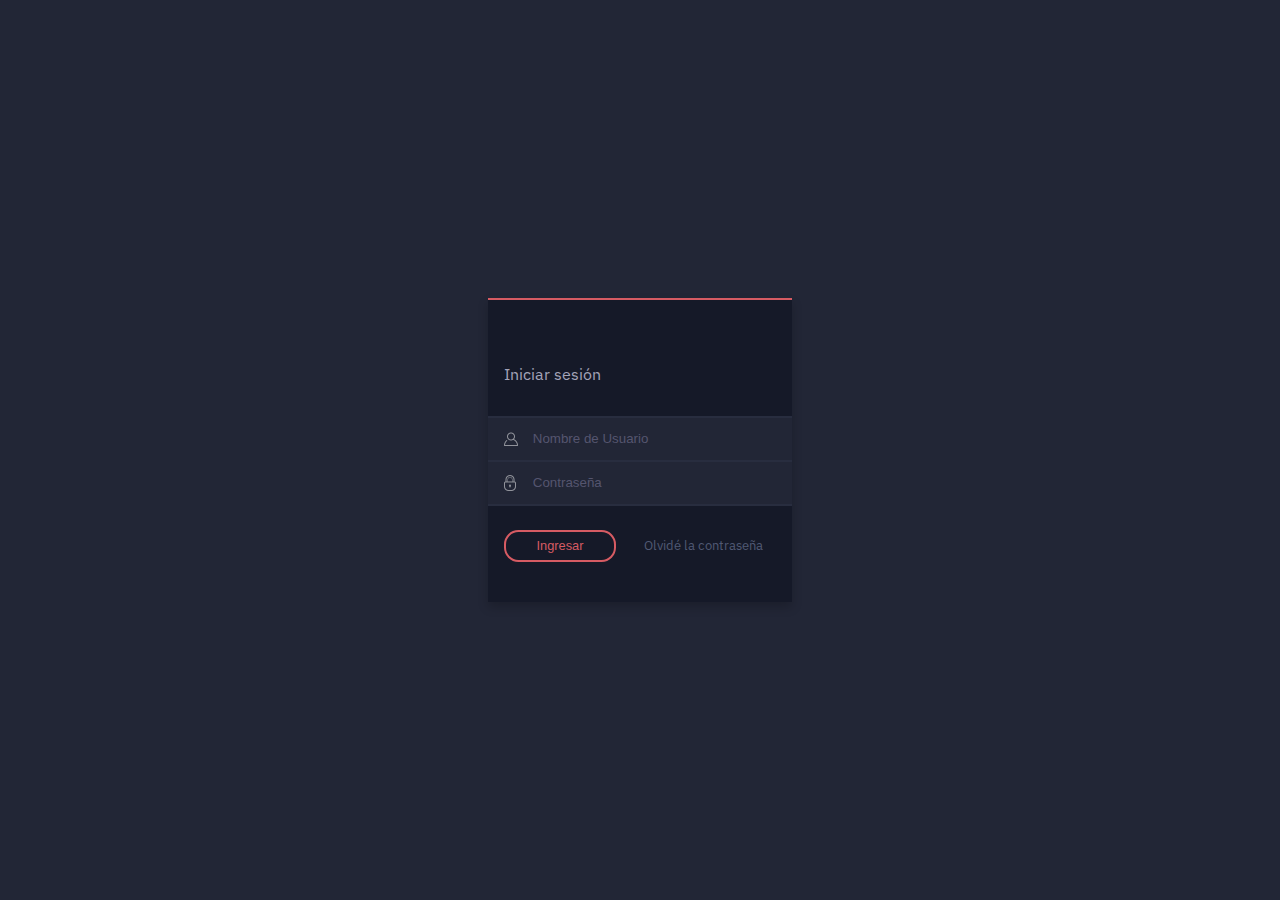
<file: login.html>
<!DOCTYPE html>
<html lang="es">
  <head>
    <meta charset="UTF-8"/>
    <meta name="viewport" content="width=device-width, initial-scale=1.0"/>
    <meta http-equiv="X-UA-Compatible" content="ie=edge"/>
    <title>Sistema de Facturación</title>
    <link rel="stylesheet" href="./css/main.css"/>
  </head>
  <body class="body-login">
    <div class="login">
      <div class="login__title">Iniciar sesión</div>
      <div class="login__content" id="login-form">
        <div class="login-field"><img class="login-field__icon" src="img/login/user.png"/>
          <input class="login-field__input" type="text" placeholder="Nombre de Usuario"/><img class="login-field__check-icon" src="img/login/check.png"/>
        </div>
        <div class="login-field"><img class="login-field__icon" src="img/login/password.png"/>
          <input class="login-field__input" type="password" placeholder="Contraseña"/><img class="login-field__check-icon" src="img/login/check.png"/>
        </div>
        <div class="login-field login-field--buttons">
          <input class="btn bordered btn-login" id="login-btn" type="submit" value="Ingresar"/><a class="btn btn-forgetpw" id="recover-btn" href="#">Olvidé la contraseña</a>
        </div>
      </div>
      <div class="login__content" id="recoverpw-form">
        <div class="login-field bb"><img class="login-field__icon" src="img/login/user.png"/>
          <input class="login-field__input" type="email" placeholder="Ingresar Email"/><img class="login-field__check-icon" src="img/login/check.png"/>
        </div>
        <div class="login-info">
          <div class="login-info__p">Soporte</div><a class="login-info__link" href="#">+01 312 8212</a>
        </div>
        <div class="login-field login-field--buttons">
          <input class="btn bordered btn-login" id="recover-btn" type="submit" value="Recuperar"/><a class="btn btn-forgetpw" id="back-btn" href="#">Regresar</a>
        </div>
      </div>
    </div>
    <div class="authent">
      <div class="authent__container"><img class="authent__img" src="./img/loading.svg"/><span class="authent__span">un momento</span></div>
    </div>
    <script src="./js/vendors/jquery-3.3.1.min.js"></script>
    <script src="./js/login.js"></script>
  </body>
  <script src="js/vendors/jquery-3.3.1.min.js"></script>
  <script src="js/vendors/numeroaletras.js"></script>
  <script src="js/main.js"></script>
</html>
</file>
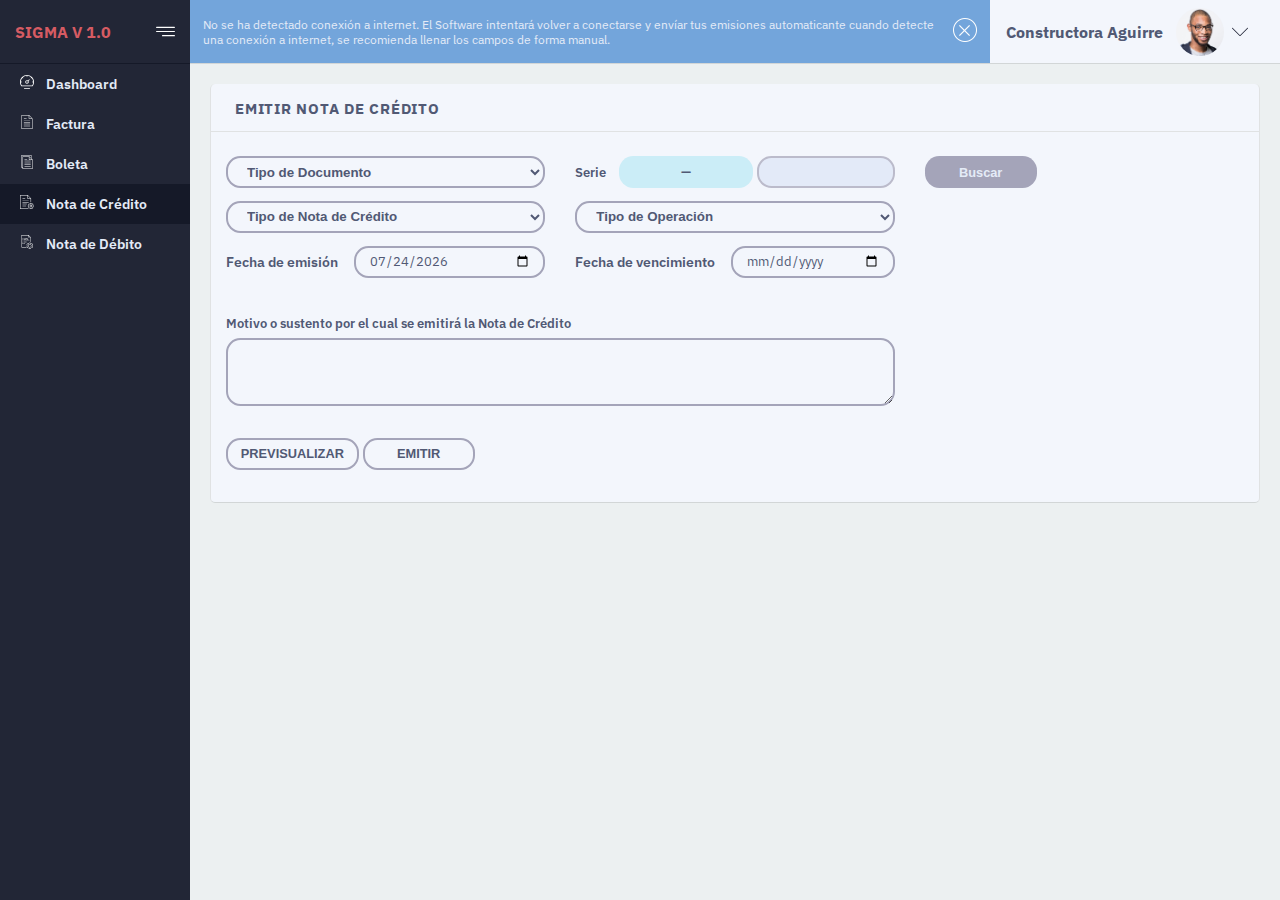
<file: nota-credito.html>
<!DOCTYPE html>
<html lang="es">
  <head>
    <meta charset="UTF-8"/>
    <meta name="viewport" content="width=device-width, initial-scale=1.0"/>
    <meta http-equiv="X-UA-Compatible" content="ie=edge"/>
    <title>Sistema de Facturación</title>
    <link rel="stylesheet" href="./css/main.css"/>
  </head>
  <body>
    <div class="page">
      <div class="sidebar">
        <header class="main-header"><span class="main-header__logo">SIGMA V 1.0</span><img class="main-header__menu-btn" src="./img/menu-icons/toggle-btn.svg"/></header>
        <ul class="main-menu"><a class="main-menu__link" href="dashboard.html">
            <li class="main-menu__item"><img class="main-menu__icon" src="./img/menu-icons/dashboard.svg"/><span class="main-menu__span">Dashboard</span></li></a><a class="main-menu__link" href="factura.html">
            <li class="main-menu__item"><img class="main-menu__icon" src="./img/menu-icons/factura.svg"/><span class="main-menu__span">Factura</span></li></a><a class="main-menu__link" href="boleta.html">
            <li class="main-menu__item"><img class="main-menu__icon" src="./img/menu-icons/boleta.svg"/><span class="main-menu__span">Boleta</span></li></a><a class="main-menu__link" href="nota-credito.html">
            <li class="main-menu__item active"><img class="main-menu__icon" src="./img/menu-icons/nota-credito.svg"/><span class="main-menu__span">Nota de Crédito</span></li></a><a class="main-menu__link" href="nota-debito.html">
            <li class="main-menu__item"><img class="main-menu__icon" src="./img/menu-icons/nota-debito.svg"/><span class="main-menu__span">Nota de Débito</span></li></a>
        </ul>
      </div>
      <main class="main__container">
        <div class="client-bar">
          <div class="client-bar__info" id="clientMenuBtn">
            <div class="client-bar__name">Constructora Aguirre</div><img class="client-bar__avatar" src="./img/avatar/user.jpg"/><img class="client-bar__menu-btn" src="./img/down-arrow.svg"/>
            <ul class="client-bar__menu">
              <li class="client-bar__menu-item"><a class="client-bar__menu-link" href="perfil.html">Mi Perfil</a></li>
              <li class="client-bar__menu-item"><a class="client-bar__menu-link" href="productos-servicios.html">Mis productos y Servicios</a></li>
              <li class="client-bar__menu-item"><a class="client-bar__menu-link" href="resumen-emisiones.html">Resumen de Emisiones</a></li>
              <li class="client-bar__menu-item"><a class="client-bar__menu-link" href="./login.html">Cerrar Sesión</a></li>
            </ul>
          </div>
        </div>
        <div class="main__content">
          <div class="tab">
            <div class="tab__top"><span class="tab__title">EMITIR NOTA DE CRÉDITO</span></div>
            <div class="tab__content">
              <div class="container to-left">
                <form action="index.html" method="POST">
                  <div class="row mb-1">
                    <div class="col-lg-4">
                      <select class="native-select bordered" name="tipo-documento">
                        <option value="" disabled="disabled" selected="selected">Tipo de Documento</option>
                        <option value="1">Factura</option>
                        <option value="2">Boleta</option>
                      </select>
                    </div>
                    <div class="col-lg-4">
                      <label class="field__label horizontal">
                        <div class="field__tag">Serie</div>
                        <input class="field disabled" type="text" size="3" name="serie-cod" disabled="disabled" value="—"/>&nbsp;
                        <input class="field bordered" type="text" size="12" name="serie" value="" disabled="disabled"/>
                      </label>
                    </div>
                    <div class="col-lg-2">
                      <button class="btn alt" type="button" name="search" disabled="disabled">Buscar</button>
                      <div class="spinner"><img src="./img/spinner.webp"/></div>
                    </div>
                  </div>
                  <div class="row mb-1">
                    <div class="col-lg-4">
                      <select class="native-select bordered" name="tipo-nota">
                        <option value="" disabled="disabled" selected="selected">Tipo de Nota de Crédito</option>
                        <option value="1">Anulación de la operación</option>
                        <option value="2">Anulación por error en el RUC</option>
                        <option value="3">Corrección por error en la descripción</option>
                        <option value="4">Descuento global</option>
                        <option value="5">Descuento por item</option>
                        <option value="6">Devolución total</option>
                        <option value="7">Devolución por item</option>
                        <option value="8">Bonificación</option>
                        <option value="9">Dismunción en el valor</option>
                      </select>
                    </div>
                    <div class="col-lg-4">
                      <select class="native-select bordered" name="tipo-operacion">
                        <option value="" disabled="disabled" selected="selected">Tipo de Operación</option>
                        <option value="1">Venta interna</option>
                        <option value="2">Anticipio o deducción de anticipio en venta interna </option>
                        <option value="3">Exportación</option>
                      </select>
                    </div>
                  </div>
                  <div class="row">
                    <div class="col-lg-4">
                      <label class="label--inline"><span>Fecha de emisión</span>
                        <input class="field bordered" type="date" name="fecha-emision"/>
                      </label>
                    </div>
                    <div class="col-lg-4">
                      <label class="label--inline"><span>Fecha de vencimiento</span>
                        <input class="field bordered" type="date" name="fecha-vencimiento"/>
                      </label>
                    </div>
                  </div>
                  <div class="row mtb-2">
                    <div class="col-lg-8">
                      <label class="field__label vertical">
                        <div class="field__tag">Motivo o sustento por el cual se emitirá la Nota de Crédito</div>
                        <textarea class="field bordered block textarea" name=""></textarea>
                      </label>
                    </div>
                  </div>
                  <div class="row">
                    <div class="col-12">
                      <button class="btn bordered" type="button">PREVISUALIZAR</button>
                      <input class="btn bordered" type="submit" value="EMITIR"/>
                    </div>
                  </div>
                </form>
              </div>
            </div>
          </div>
        </div>
      </main>
    </div>
  </body>
  <script src="js/vendors/jquery-3.3.1.min.js"></script>
  <script src="js/vendors/numeroaletras.js"></script>
  <script src="js/main.js"></script>
  <script src="js/nota-credito.js"></script>
</html>
</file>
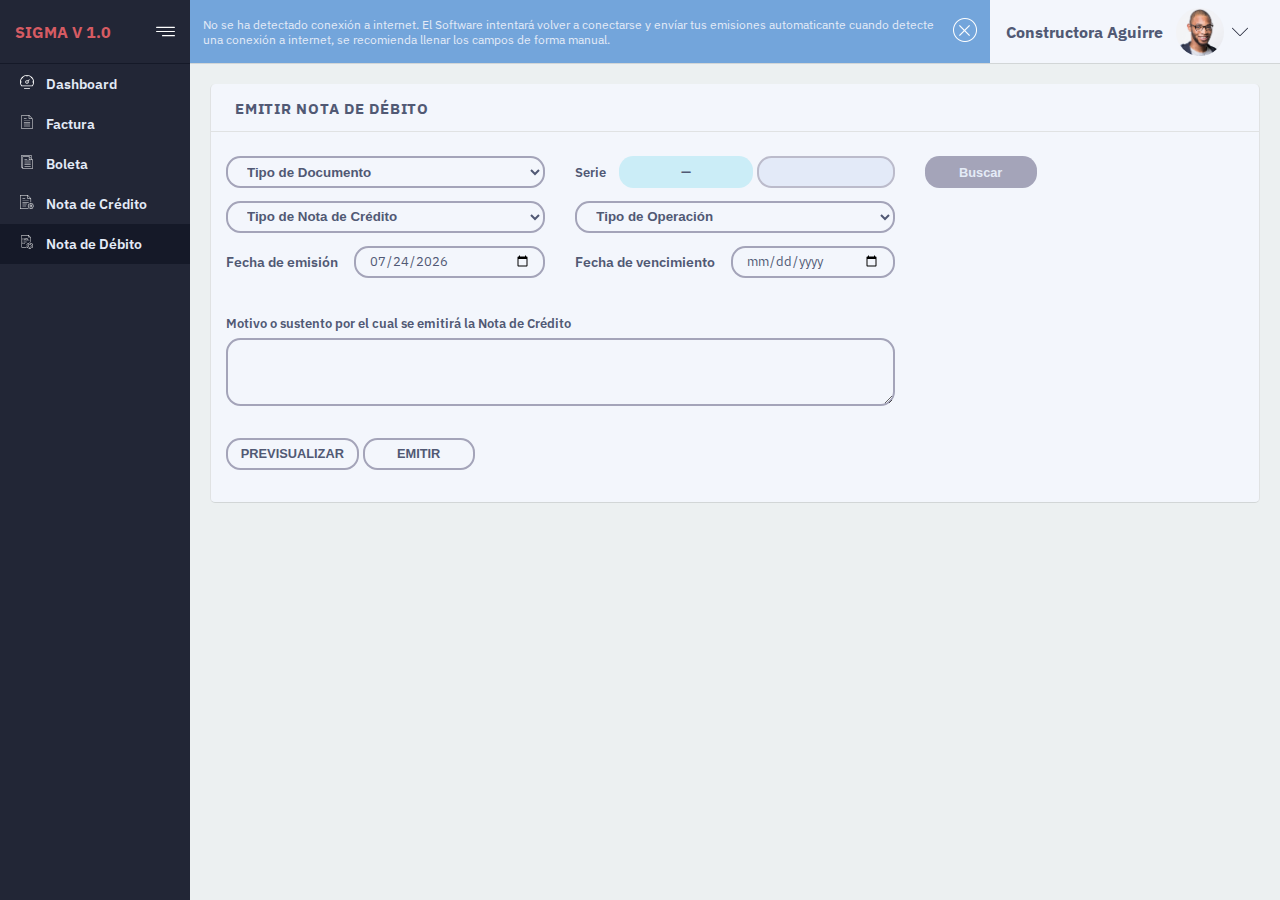
<file: nota-debito.html>
<!DOCTYPE html>
<html lang="es">
  <head>
    <meta charset="UTF-8"/>
    <meta name="viewport" content="width=device-width, initial-scale=1.0"/>
    <meta http-equiv="X-UA-Compatible" content="ie=edge"/>
    <title>Sistema de Facturación</title>
    <link rel="stylesheet" href="./css/main.css"/>
  </head>
  <body>
    <div class="page">
      <div class="sidebar">
        <header class="main-header"><span class="main-header__logo">SIGMA V 1.0</span><img class="main-header__menu-btn" src="./img/menu-icons/toggle-btn.svg"/></header>
        <ul class="main-menu"><a class="main-menu__link" href="dashboard.html">
            <li class="main-menu__item"><img class="main-menu__icon" src="./img/menu-icons/dashboard.svg"/><span class="main-menu__span">Dashboard</span></li></a><a class="main-menu__link" href="factura.html">
            <li class="main-menu__item"><img class="main-menu__icon" src="./img/menu-icons/factura.svg"/><span class="main-menu__span">Factura</span></li></a><a class="main-menu__link" href="boleta.html">
            <li class="main-menu__item"><img class="main-menu__icon" src="./img/menu-icons/boleta.svg"/><span class="main-menu__span">Boleta</span></li></a><a class="main-menu__link" href="nota-credito.html">
            <li class="main-menu__item"><img class="main-menu__icon" src="./img/menu-icons/nota-credito.svg"/><span class="main-menu__span">Nota de Crédito</span></li></a><a class="main-menu__link" href="nota-debito.html">
            <li class="main-menu__item active"><img class="main-menu__icon" src="./img/menu-icons/nota-debito.svg"/><span class="main-menu__span">Nota de Débito</span></li></a>
        </ul>
      </div>
      <main class="main__container">
        <div class="client-bar">
          <div class="client-bar__info" id="clientMenuBtn">
            <div class="client-bar__name">Constructora Aguirre</div><img class="client-bar__avatar" src="./img/avatar/user.jpg"/><img class="client-bar__menu-btn" src="./img/down-arrow.svg"/>
            <ul class="client-bar__menu">
              <li class="client-bar__menu-item"><a class="client-bar__menu-link" href="perfil.html">Mi Perfil</a></li>
              <li class="client-bar__menu-item"><a class="client-bar__menu-link" href="productos-servicios.html">Mis productos y Servicios</a></li>
              <li class="client-bar__menu-item"><a class="client-bar__menu-link" href="resumen-emisiones.html">Resumen de Emisiones</a></li>
              <li class="client-bar__menu-item"><a class="client-bar__menu-link" href="./login.html">Cerrar Sesión</a></li>
            </ul>
          </div>
        </div>
        <div class="main__content">
          <div class="tab">
            <div class="tab__top"><span class="tab__title">EMITIR NOTA DE DÉBITO</span></div>
            <div class="tab__content">
              <div class="container to-left">
                <form action="index.html" method="POST">
                  <div class="row mb-1">
                    <div class="col-lg-4">
                      <select class="native-select bordered" name="tipo-documento">
                        <option value="" disabled="disabled" selected="selected">Tipo de Documento</option>
                        <option value="1">Factura</option>
                        <option value="2">Boleta</option>
                      </select>
                    </div>
                    <div class="col-lg-4">
                      <label class="field__label horizontal">
                        <div class="field__tag">Serie</div>
                        <input class="field disabled" type="text" size="3" name="serie-cod" disabled="disabled" value="—"/>&nbsp;
                        <input class="field bordered" type="text" size="12" name="serie" value="" disabled="disabled"/>
                      </label>
                    </div>
                    <div class="col-lg-2">
                      <button class="btn alt" type="button" name="search" disabled="disabled">Buscar</button>
                      <div class="spinner"><img src="./img/spinner.webp"/></div>
                    </div>
                  </div>
                  <div class="row mb-1">
                    <div class="col-lg-4">
                      <select class="native-select bordered" name="tipo-nota">
                        <option value="" disabled="disabled" selected="selected">Tipo de Nota de Crédito</option>
                        <option value="1">Interes por mora</option>
                        <option value="2">Aumento de valor</option>
                        <option value="3">Penalidades</option>
                      </select>
                    </div>
                    <div class="col-lg-4">
                      <select class="native-select bordered" name="tipo-operacion">
                        <option value="" disabled="disabled" selected="selected">Tipo de Operación</option>
                        <option value="1">Venta interna</option>
                        <option value="2">Anticipio o deducción de anticipio en venta interna </option>
                        <option value="3">Exportación</option>
                      </select>
                    </div>
                  </div>
                  <div class="row">
                    <div class="col-lg-4">
                      <label class="label--inline"><span>Fecha de emisión</span>
                        <input class="field bordered" type="date" name="fecha-emision"/>
                      </label>
                    </div>
                    <div class="col-lg-4">
                      <label class="label--inline"><span>Fecha de vencimiento</span>
                        <input class="field bordered" type="date" name="fecha-vencimiento"/>
                      </label>
                    </div>
                  </div>
                  <div class="row mtb-2">
                    <div class="col-lg-8">
                      <label class="field__label vertical">
                        <div class="field__tag">Motivo o sustento por el cual se emitirá la Nota de Crédito</div>
                        <textarea class="field bordered block textarea" name=""></textarea>
                      </label>
                    </div>
                  </div>
                  <div class="row">
                    <div class="col-12">
                      <button class="btn bordered" type="button">PREVISUALIZAR</button>
                      <input class="btn bordered" type="submit" value="EMITIR"/>
                    </div>
                  </div>
                </form>
              </div>
            </div>
          </div>
        </div>
      </main>
    </div>
  </body>
  <script src="js/vendors/jquery-3.3.1.min.js"></script>
  <script src="js/vendors/numeroaletras.js"></script>
  <script src="js/main.js"></script>
  <script src="js/nota-debito.js"></script>
</html>
</file>
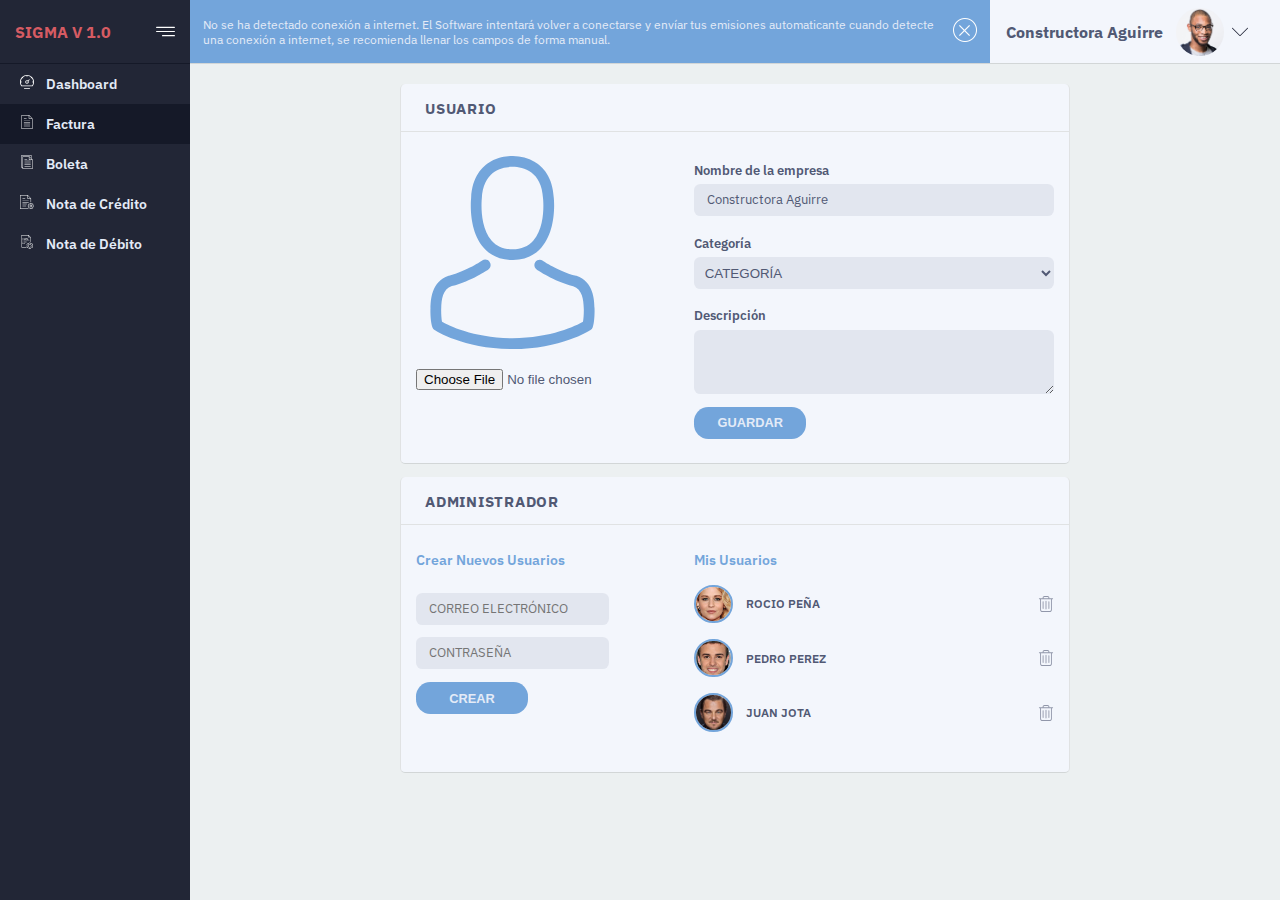
<file: perfil.html>
<!DOCTYPE html>
<html lang="es">
  <head>
    <meta charset="UTF-8"/>
    <meta name="viewport" content="width=device-width, initial-scale=1.0"/>
    <meta http-equiv="X-UA-Compatible" content="ie=edge"/>
    <title>Sistema de Facturación</title>
    <link rel="stylesheet" href="./css/main.css"/>
  </head>
  <body>
    <div class="page">
      <div class="sidebar">
        <header class="main-header"><span class="main-header__logo">SIGMA V 1.0</span><img class="main-header__menu-btn" src="./img/menu-icons/toggle-btn.svg"/></header>
        <ul class="main-menu"><a class="main-menu__link" href="dashboard.html">
            <li class="main-menu__item"><img class="main-menu__icon" src="./img/menu-icons/dashboard.svg"/><span class="main-menu__span">Dashboard</span></li></a><a class="main-menu__link" href="factura.html">
            <li class="main-menu__item active"><img class="main-menu__icon" src="./img/menu-icons/factura.svg"/><span class="main-menu__span">Factura</span></li></a><a class="main-menu__link" href="boleta.html">
            <li class="main-menu__item"><img class="main-menu__icon" src="./img/menu-icons/boleta.svg"/><span class="main-menu__span">Boleta</span></li></a><a class="main-menu__link" href="nota-credito.html">
            <li class="main-menu__item"><img class="main-menu__icon" src="./img/menu-icons/nota-credito.svg"/><span class="main-menu__span">Nota de Crédito</span></li></a><a class="main-menu__link" href="nota-debito.html">
            <li class="main-menu__item"><img class="main-menu__icon" src="./img/menu-icons/nota-debito.svg"/><span class="main-menu__span">Nota de Débito</span></li></a>
        </ul>
      </div>
      <main class="main__container">
        <div class="client-bar">
          <div class="client-bar__info" id="clientMenuBtn">
            <div class="client-bar__name">Constructora Aguirre</div><img class="client-bar__avatar" src="./img/avatar/user.jpg"/><img class="client-bar__menu-btn" src="./img/down-arrow.svg"/>
            <ul class="client-bar__menu">
              <li class="client-bar__menu-item"><a class="client-bar__menu-link" href="perfil.html">Mi Perfil</a></li>
              <li class="client-bar__menu-item"><a class="client-bar__menu-link" href="productos-servicios.html">Mis productos y Servicios</a></li>
              <li class="client-bar__menu-item"><a class="client-bar__menu-link" href="resumen-emisiones.html">Resumen de Emisiones</a></li>
              <li class="client-bar__menu-item"><a class="client-bar__menu-link" href="./login.html">Cerrar Sesión</a></li>
            </ul>
          </div>
        </div>
        <div class="main__content">
          <div class="container">
            <div class="row">
              <div class="col-md-8 offset-md-2">
                <div class="tab">
                  <div class="tab__top"><span class="tab__title">USUARIO</span></div>
                  <div class="tab__content tab__content--alternative">
                    <div class="container-fluid">
                      <div class="row">
                        <div class="col-md-4">
                          <div class="profile-avatar"><img class="profile-avatar__img" src="./img/avatar/avatar-default.svg"/>
                            <input class="profile-avatar__input" type="file"/>
                          </div>
                        </div>
                        <div class="col-md-7 offset-md-1">
                          <label class="field__label vertical">
                            <div class="field__tag">Nombre de la empresa</div>
                            <input class="field default block" type="text" value="Constructora Aguirre"/>
                          </label>
                          <label class="field__label vertical mt-1">
                            <div class="field__tag">Categoría</div>
                            <select class="native-select default block">
                              <option selected="selected" disabled="disabled">CATEGORÍA</option>
                              <option>FINANZAS</option>
                              <option>CONSTRUCCIÓN</option>
                              <option>INFORMÁTICA</option>
                            </select>
                          </label>
                          <label class="field__label vertical mt-1">
                            <div class="field__tag">Descripción</div>
                            <textarea class="field default textarea block"></textarea>
                          </label>
                          <label class="field__label vertical mt-1">
                            <button class="btn alt float-right">GUARDAR</button>
                          </label>
                        </div>
                      </div>
                    </div>
                  </div>
                </div>
                <div class="tab mt-1">
                  <div class="tab__top"><span class="tab__title">ADMINISTRADOR</span></div>
                  <div class="tab__content tab__content--alternative">
                    <div class="container-fluid">
                      <div class="row">
                        <div class="col-md-4"><span class="span-3">Crear Nuevos Usuarios</span>
                          <label class="field__label vertical mt-2">
                            <input class="field default block" type="email" placeholder="CORREO ELECTRÓNICO" value=""/>
                          </label>
                          <label class="field__label vertical mt-1">
                            <input class="field default block" type="text" placeholder="CONTRASEÑA" value=""/>
                          </label>
                          <label class="field__label vertical mt-1">
                            <button class="btn alt float-right">CREAR</button>
                          </label>
                        </div>
                        <div class="col-md-7 offset-md-1"><span class="span-3">Mis Usuarios</span>
                          <ul class="users-list">
                            <li class="users-list__item">
                              <div class="users-list__avatar"><img class="users-list__avatar-img" src="./img/avatar/3.jpg"/></div><span class="users-list__name">ROCIO PEÑA</span><img class="users-list__delete-btn" src="./img/trash.svg"/>
                            </li>
                            <li class="users-list__item">
                              <div class="users-list__avatar"><img class="users-list__avatar-img" src="./img/avatar/2.jpg"/></div><span class="users-list__name">PEDRO PEREZ</span><img class="users-list__delete-btn" src="./img/trash.svg"/>
                            </li>
                            <li class="users-list__item">
                              <div class="users-list__avatar"><img class="users-list__avatar-img" src="./img/avatar/1.jpg"/></div><span class="users-list__name">JUAN JOTA</span><img class="users-list__delete-btn" src="./img/trash.svg"/>
                            </li>
                          </ul>
                        </div>
                      </div>
                    </div>
                  </div>
                </div>
              </div>
            </div>
          </div>
        </div>
      </main>
    </div>
  </body>
  <script src="js/vendors/jquery-3.3.1.min.js"></script>
  <script src="js/vendors/numeroaletras.js"></script>
  <script src="js/main.js"></script>
</html>
</file>
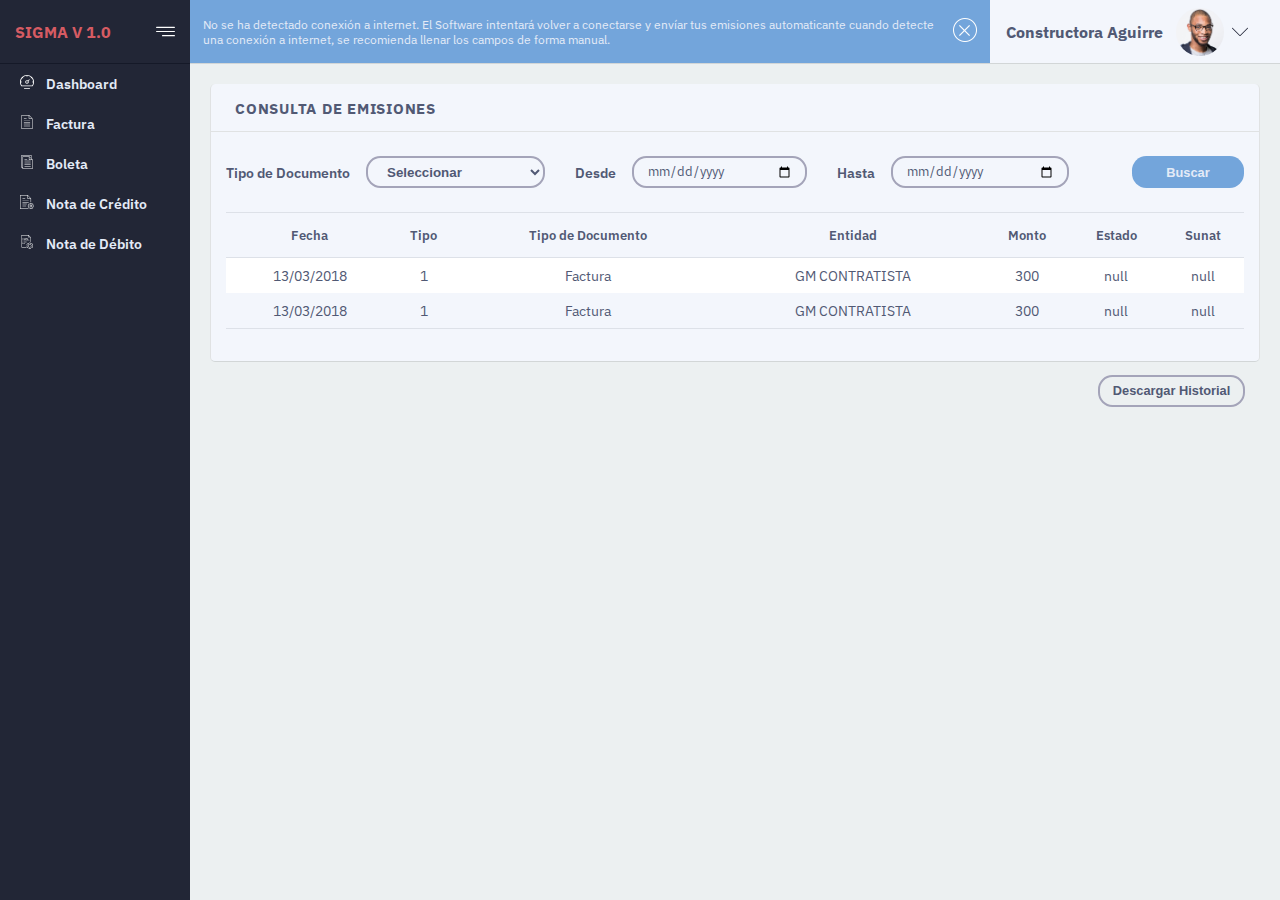
<file: resumen-emisiones.html>
<!DOCTYPE html>
<html lang="es">
  <head>
    <meta charset="UTF-8"/>
    <meta name="viewport" content="width=device-width, initial-scale=1.0"/>
    <meta http-equiv="X-UA-Compatible" content="ie=edge"/>
    <title>Sistema de Facturación</title>
    <link rel="stylesheet" href="./css/main.css"/>
  </head>
  <body>
    <div class="page">
      <div class="sidebar">
        <header class="main-header"><span class="main-header__logo">SIGMA V 1.0</span><img class="main-header__menu-btn" src="./img/menu-icons/toggle-btn.svg"/></header>
        <ul class="main-menu"><a class="main-menu__link" href="dashboard.html">
            <li class="main-menu__item"><img class="main-menu__icon" src="./img/menu-icons/dashboard.svg"/><span class="main-menu__span">Dashboard</span></li></a><a class="main-menu__link" href="factura.html">
            <li class="main-menu__item"><img class="main-menu__icon" src="./img/menu-icons/factura.svg"/><span class="main-menu__span">Factura</span></li></a><a class="main-menu__link" href="boleta.html">
            <li class="main-menu__item"><img class="main-menu__icon" src="./img/menu-icons/boleta.svg"/><span class="main-menu__span">Boleta</span></li></a><a class="main-menu__link" href="nota-credito.html">
            <li class="main-menu__item"><img class="main-menu__icon" src="./img/menu-icons/nota-credito.svg"/><span class="main-menu__span">Nota de Crédito</span></li></a><a class="main-menu__link" href="nota-debito.html">
            <li class="main-menu__item"><img class="main-menu__icon" src="./img/menu-icons/nota-debito.svg"/><span class="main-menu__span">Nota de Débito</span></li></a>
        </ul>
      </div>
      <main class="main__container">
        <div class="client-bar">
          <div class="client-bar__info" id="clientMenuBtn">
            <div class="client-bar__name">Constructora Aguirre</div><img class="client-bar__avatar" src="./img/avatar/user.jpg"/><img class="client-bar__menu-btn" src="./img/down-arrow.svg"/>
            <ul class="client-bar__menu">
              <li class="client-bar__menu-item"><a class="client-bar__menu-link" href="perfil.html">Mi Perfil</a></li>
              <li class="client-bar__menu-item"><a class="client-bar__menu-link" href="productos-servicios.html">Mis productos y Servicios</a></li>
              <li class="client-bar__menu-item"><a class="client-bar__menu-link" href="resumen-emisiones.html">Resumen de Emisiones</a></li>
              <li class="client-bar__menu-item"><a class="client-bar__menu-link" href="./login.html">Cerrar Sesión</a></li>
            </ul>
          </div>
        </div>
        <div class="main__content">
          <div class="popup">
            <div class="popup__content container">
              <div class="tab">
                <div class="tab__content">
                  <div class="container-fluid">
                    <div class="row preview__top">
                      <div class="col-6">
                        <div class="preview__top-left">
                          <P class="razon-social-local-p"></P>
                          <p class="direccion-local-p"></p>
                        </div>
                      </div>
                      <div class="col-4 offset-2">
                        <div class="preview__top-right">
                          <p>RUC: <span class="ruc-local-p"></span></p>
                          <p>FACTURA ELECTRÓNICA</p>
                          <P>F001-<span class="serie-p"></span></P>
                        </div>
                      </div>
                    </div>
                    <div class="row preview__client">
                      <div class="col-8">
                        <div class="preview__client-info">
                          <p><b>Señor(es): </b><span class="razon-social-p"></span></p>
                          <p><b>RUC No: </b><span class="ruc-p"></span></p>
                          <p><b>Dirección: </b><span class="direccion-p"></span></p>
                        </div>
                      </div>
                      <div class="col-4">
                        <div class="preview__client-date">
                          <table>
                            <tr>
                              <td class="w-50p"><b>Fecha de emisión</b></td>
                              <td class="w-50p text-right fecha-emision-p"></td>
                            </tr>
                            <tr>
                              <td class="w-50p"><b>Fecha de vencimiento</b></td>
                              <td class="w-50p text-right fecha-vencimiento-p">20/06/2017</td>
                            </tr>
                          </table>
                        </div>
                      </div>
                    </div>
                    <div class="row preview__products">
                      <div class="col-12">
                        <table class="table" id="products-table-p">
                          <thead>
                            <tr>
                              <td class="w-90"><span class="field__tag center">Cantidad</span></td>
                              <td class="w-90"><span class="field__tag center">U. de medida</span></td>
                              <td><span class="field__tag center">Descripción</span></td>
                              <td class="w-90"><span class="field__tag center">Valor Unit.</span></td>
                            </tr>
                          </thead>
                          <tbody></tbody>
                        </table>
                      </div>
                    </div>
                    <div class="row preview__footer">
                      <div class="col-9">
                        <div class="preview__footer-left">
                          <p>SON: MIL CUATROCIENTOS CINCUENTA Y OCO CON 90/100 Soles</p>
                          <div class="row">
                            <div class="col-9 field__label vertical"><span class="field__tag mb-1">Observación</span>
                              <textarea class="field default block textarea" name="observacion-p" disabled="disabled"></textarea>
                            </div>
                          </div>
                        </div>
                      </div>
                      <div class="col-3">
                        <div class="container-fluid">
                          <div class="row mtb-tr">
                            <div class="col-6"><span class="field__tag normal-w">Exonerada</span></div>
                            <div class="col-6">
                              <input class="field default small-height block" type="text" name="exonerada" disabled="disabled" value="1450.90"/>
                            </div>
                          </div>
                          <div class="row mtb-tr">
                            <div class="col-6"><span class="field__tag normal-w">Inafecta</span></div>
                            <div class="col-6">
                              <input class="field default small-height block" type="text" name="inafecta" disabled="disabled" value="1450.90"/>
                            </div>
                          </div>
                          <div class="row mtb-tr">
                            <div class="col-6"><span class="field__tag normal-w">Gravada</span></div>
                            <div class="col-6">
                              <input class="field default small-height block" type="text" name="gravada" disabled="disabled" value="1450.90"/>
                            </div>
                          </div>
                          <div class="row mtb-tr">
                            <div class="col-6"><span class="field__tag normal-w">IGV</span></div>
                            <div class="col-6">
                              <input class="field default small-height block" type="text" name="igv" disabled="disabled" value="1450.90"/>
                            </div>
                          </div>
                          <div class="row mtb-tr">
                            <div class="col-6"><span class="field__tag normal-w">Otros cargos</span></div>
                            <div class="col-6">
                              <input class="field default small-height block" type="text" name="otros-cargos" disabled="disabled" value="1450.90"/>
                            </div>
                          </div>
                          <div class="row mtb-tr">
                            <div class="col-6"><span class="field__tag normal-w">Descuento total (-)</span></div>
                            <div class="col-6">
                              <input class="field default small-height block" type="text" name="descuento-total" disabled="disabled" value="1450.90"/>
                            </div>
                          </div>
                          <div class="row mtb-tr">
                            <div class="col-6"><span class="field__tag">TOTAL</span></div>
                            <div class="col-6">
                              <input class="field default small-height block" type="text" name="total" disabled="disabled" value="1450.90"/>
                            </div>
                          </div>
                        </div>
                      </div>
                    </div>
                  </div>
                </div>
              </div>
            </div>
          </div>
          <div class="tab">
            <div class="tab__top"><span class="tab__title">CONSULTA DE EMISIONES</span></div>
            <div class="tab__content">
              <div class="container-fluid">
                <div class="row">
                  <div class="col-md-4">
                    <label class="label--inline"><span>Tipo de Documento</span>
                      <select class="native-select bordered" name="tipo-documento">
                        <option value="0" selected="selected" disabled="disabled">Seleccionar</option>
                        <option value="1">Factura</option>
                        <option value="2">Boleta</option>
                        <option value="3">Nota de Crédito</option>
                        <option value="4">Nota de Débito</option>
                        <option value="5">Bajas</option>
                      </select>
                    </label>
                  </div>
                  <div class="col-md-3">
                    <label class="label--inline"><span>Desde</span>
                      <input class="field bordered" type="date" name="fecha-desde"/>
                    </label>
                  </div>
                  <div class="col-md-3">
                    <label class="label--inline"><span>Hasta</span>
                      <input class="field bordered" type="date" name="fecha-hasta"/>
                    </label>
                  </div>
                  <div class="col-md-2">
                    <button class="btn alt float-right" id="consultar" type="button">Buscar</button>
                  </div>
                </div>
                <div class="row">
                  <table class="table table--striped table--consulta-emisiones mt-2" id="consulta-emisiones">
                    <thead>
                      <tr>
                        <td><span class="field__tag center">Fecha</span></td>
                        <td><span class="field__tag center">Tipo</span></td>
                        <td><span class="field__tag center">Tipo de Documento</span></td>
                        <td><span class="field__tag center">Entidad</span></td>
                        <td><span class="field__tag center">Monto</span></td>
                        <td><span class="field__tag center">Estado</span></td>
                        <td><span class="field__tag center">Sunat</span></td>
                      </tr>
                    </thead>
                    <tbody>
                      <tr title="Ver documento">
                        <td>Fecha</td>
                        <td>Tipo</td>
                        <td>Tipo de Documento</td>
                        <td>Entidad</td>
                        <td>Monto</td>
                        <td>Estado</td>
                        <td>Sunat</td>
                      </tr>
                      <tr title="Ver documento">
                        <td>Fecha</td>
                        <td>Tipo</td>
                        <td>Tipo de Documento</td>
                        <td>Entidad</td>
                        <td>Monto</td>
                        <td>Estado</td>
                        <td>Sunat</td>
                      </tr>
                      <tr title="Ver documento">
                        <td>Fecha</td>
                        <td>Tipo</td>
                        <td>Tipo de Documento</td>
                        <td>Entidad</td>
                        <td>Monto</td>
                        <td>Estado</td>
                        <td>Sunat</td>
                      </tr>
                      <tr title="Ver documento">
                        <td>Fecha</td>
                        <td>Tipo</td>
                        <td>Tipo de Documento</td>
                        <td>Entidad</td>
                        <td>Monto</td>
                        <td>Estado</td>
                        <td>Sunat</td>
                      </tr>
                      <tr title="Ver documento">
                        <td>Fecha</td>
                        <td>Tipo</td>
                        <td>Tipo de Documento</td>
                        <td>Entidad</td>
                        <td>Monto</td>
                        <td>Estado</td>
                        <td>Sunat</td>
                      </tr>
                    </tbody>
                  </table>
                </div>
              </div>
            </div>
          </div>
          <div class="container-fluid">
            <div class="row mt-1">
              <div class="col-12">
                <button class="btn bordered float-right new-product-row">Descargar Historial</button>
              </div>
            </div>
          </div>
        </div>
      </main>
    </div>
  </body>
  <script src="js/vendors/jquery-3.3.1.min.js"></script>
  <script src="js/vendors/numeroaletras.js"></script>
  <script src="js/main.js"></script>
  <script src="js/consulta-emisiones.js"></script>
</html>
</file>
